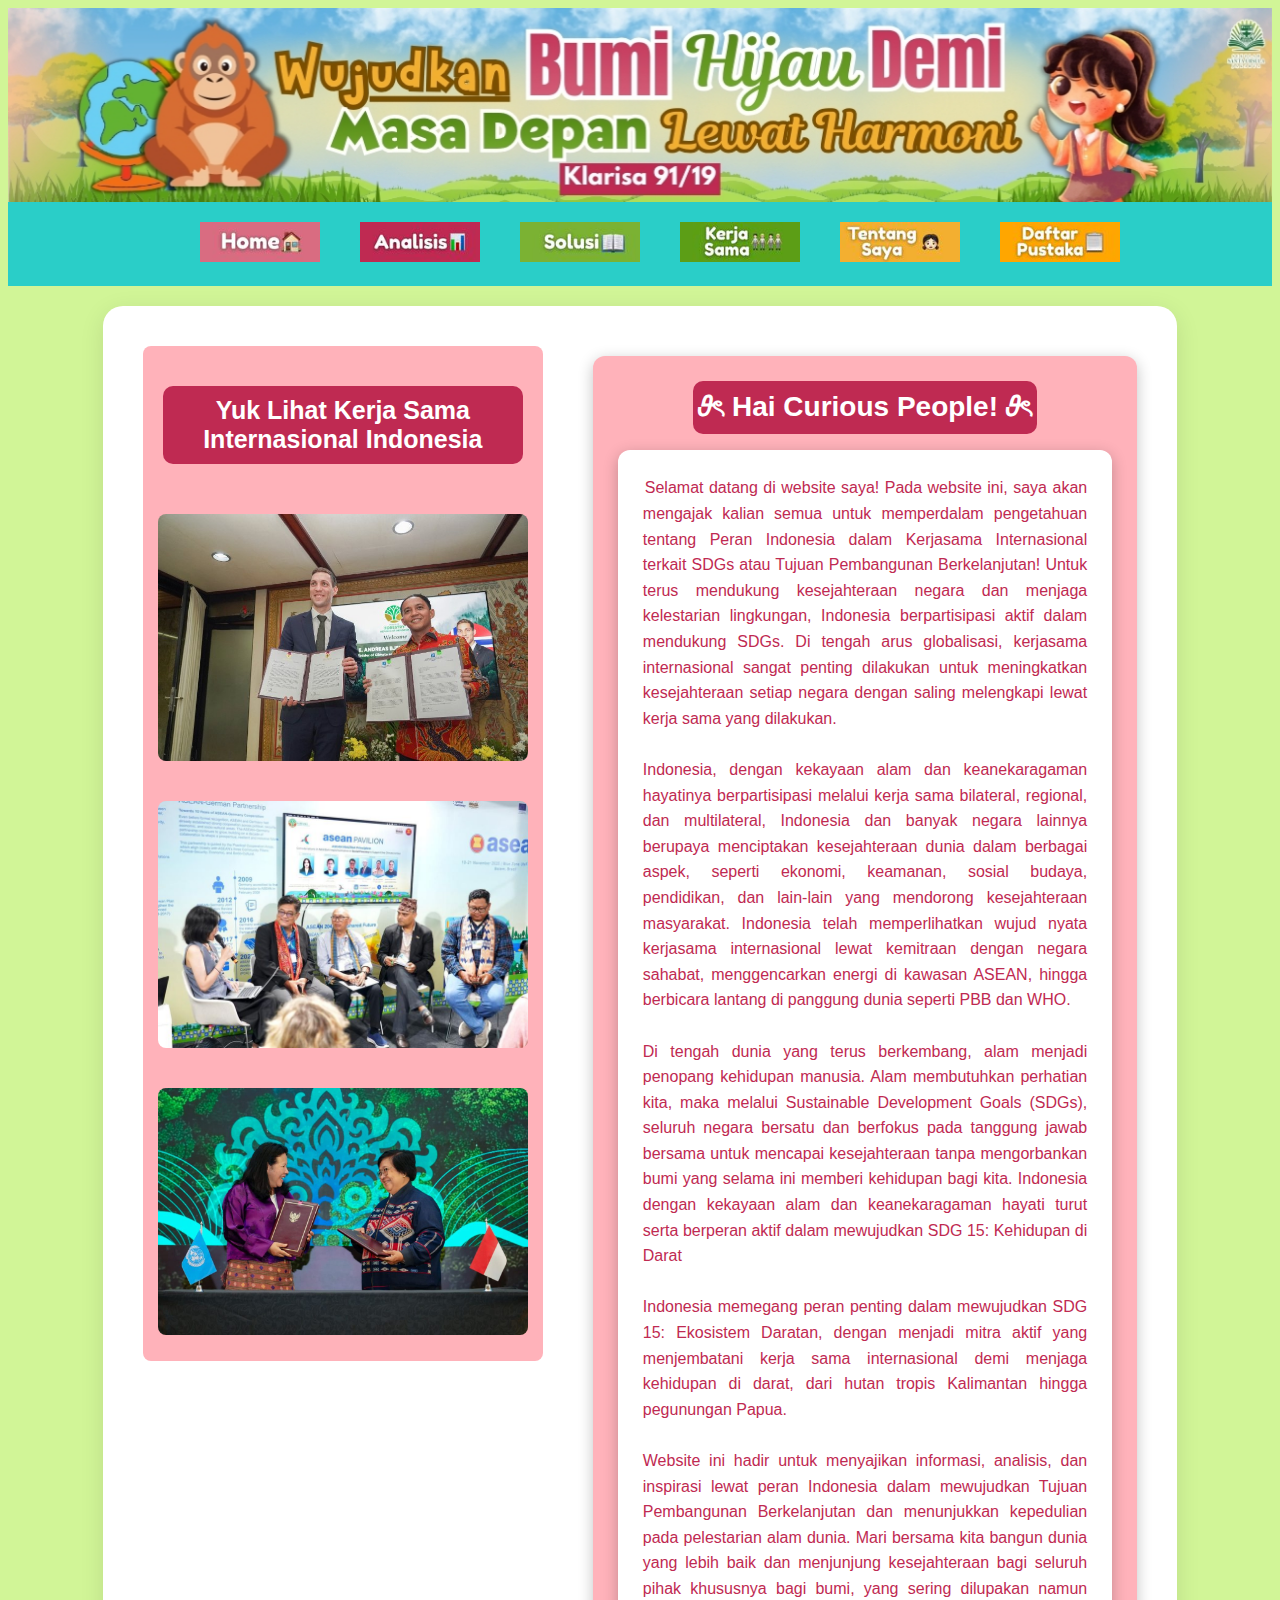
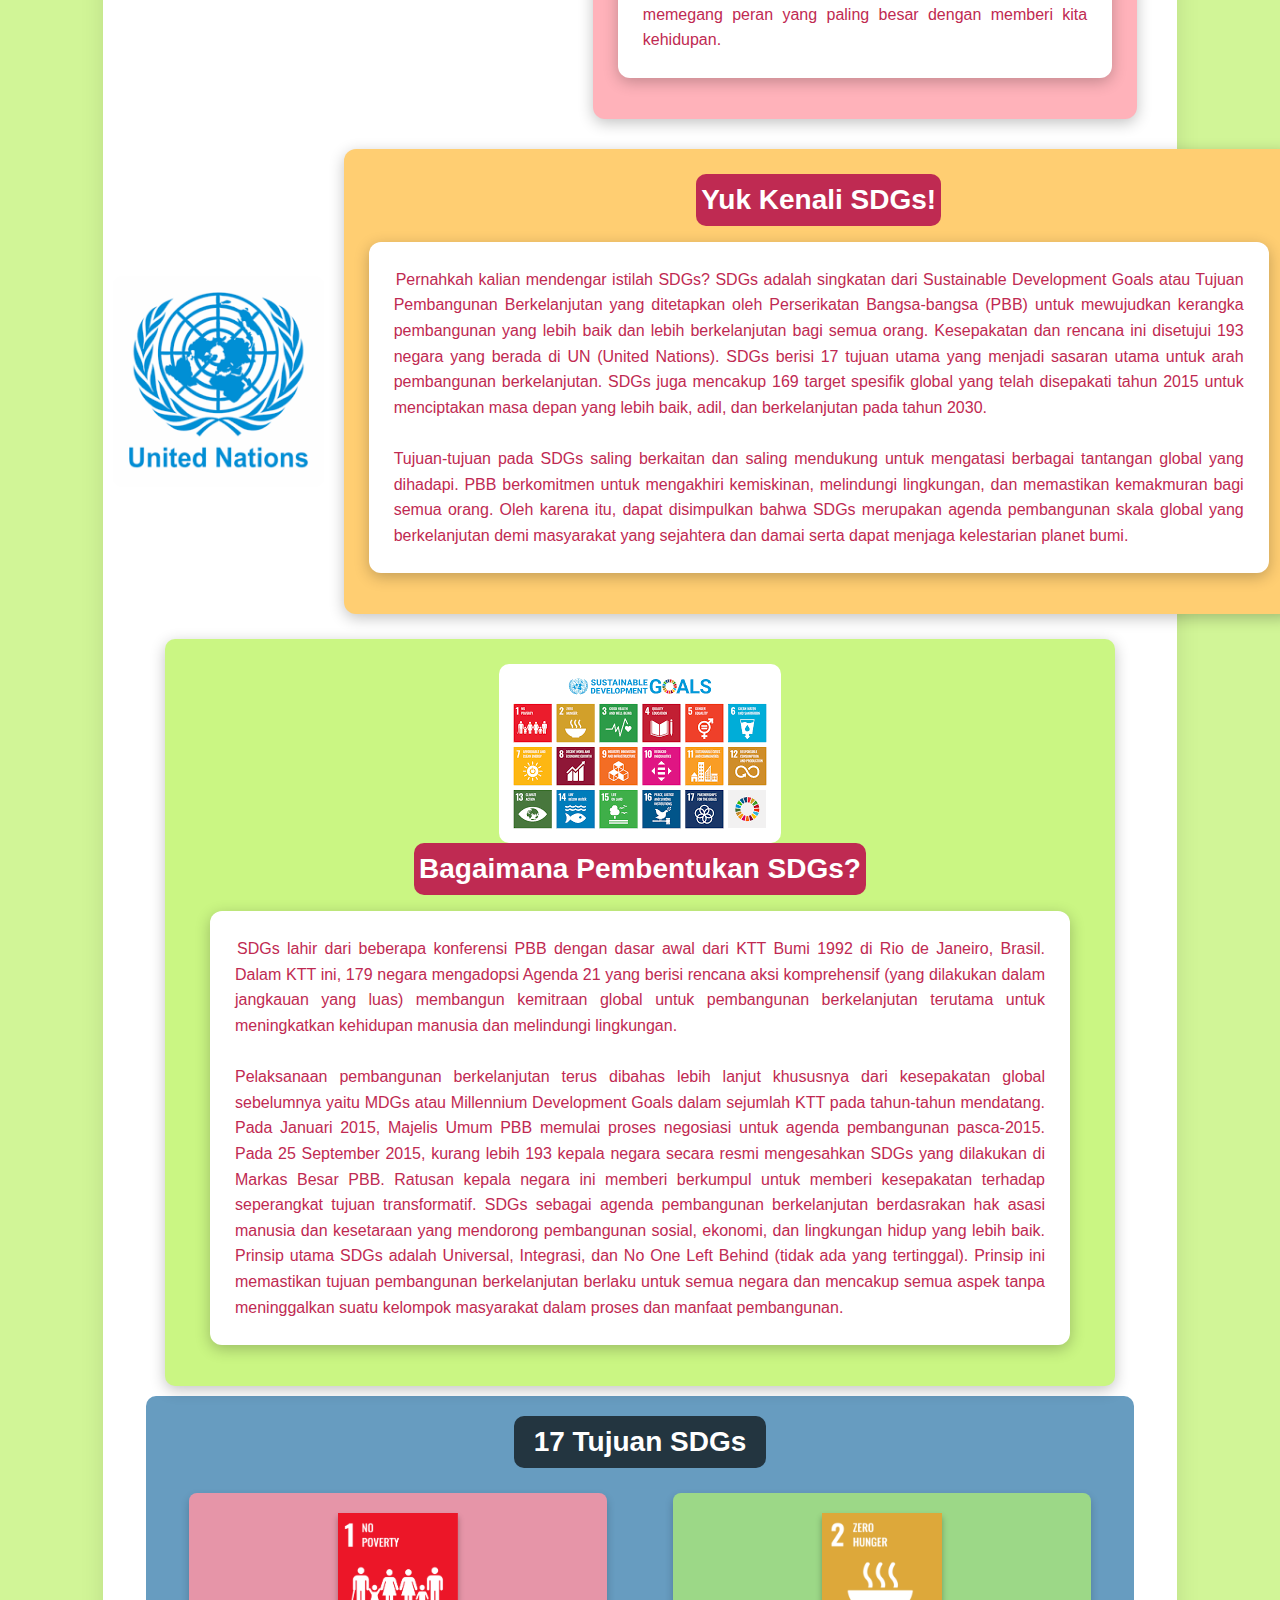
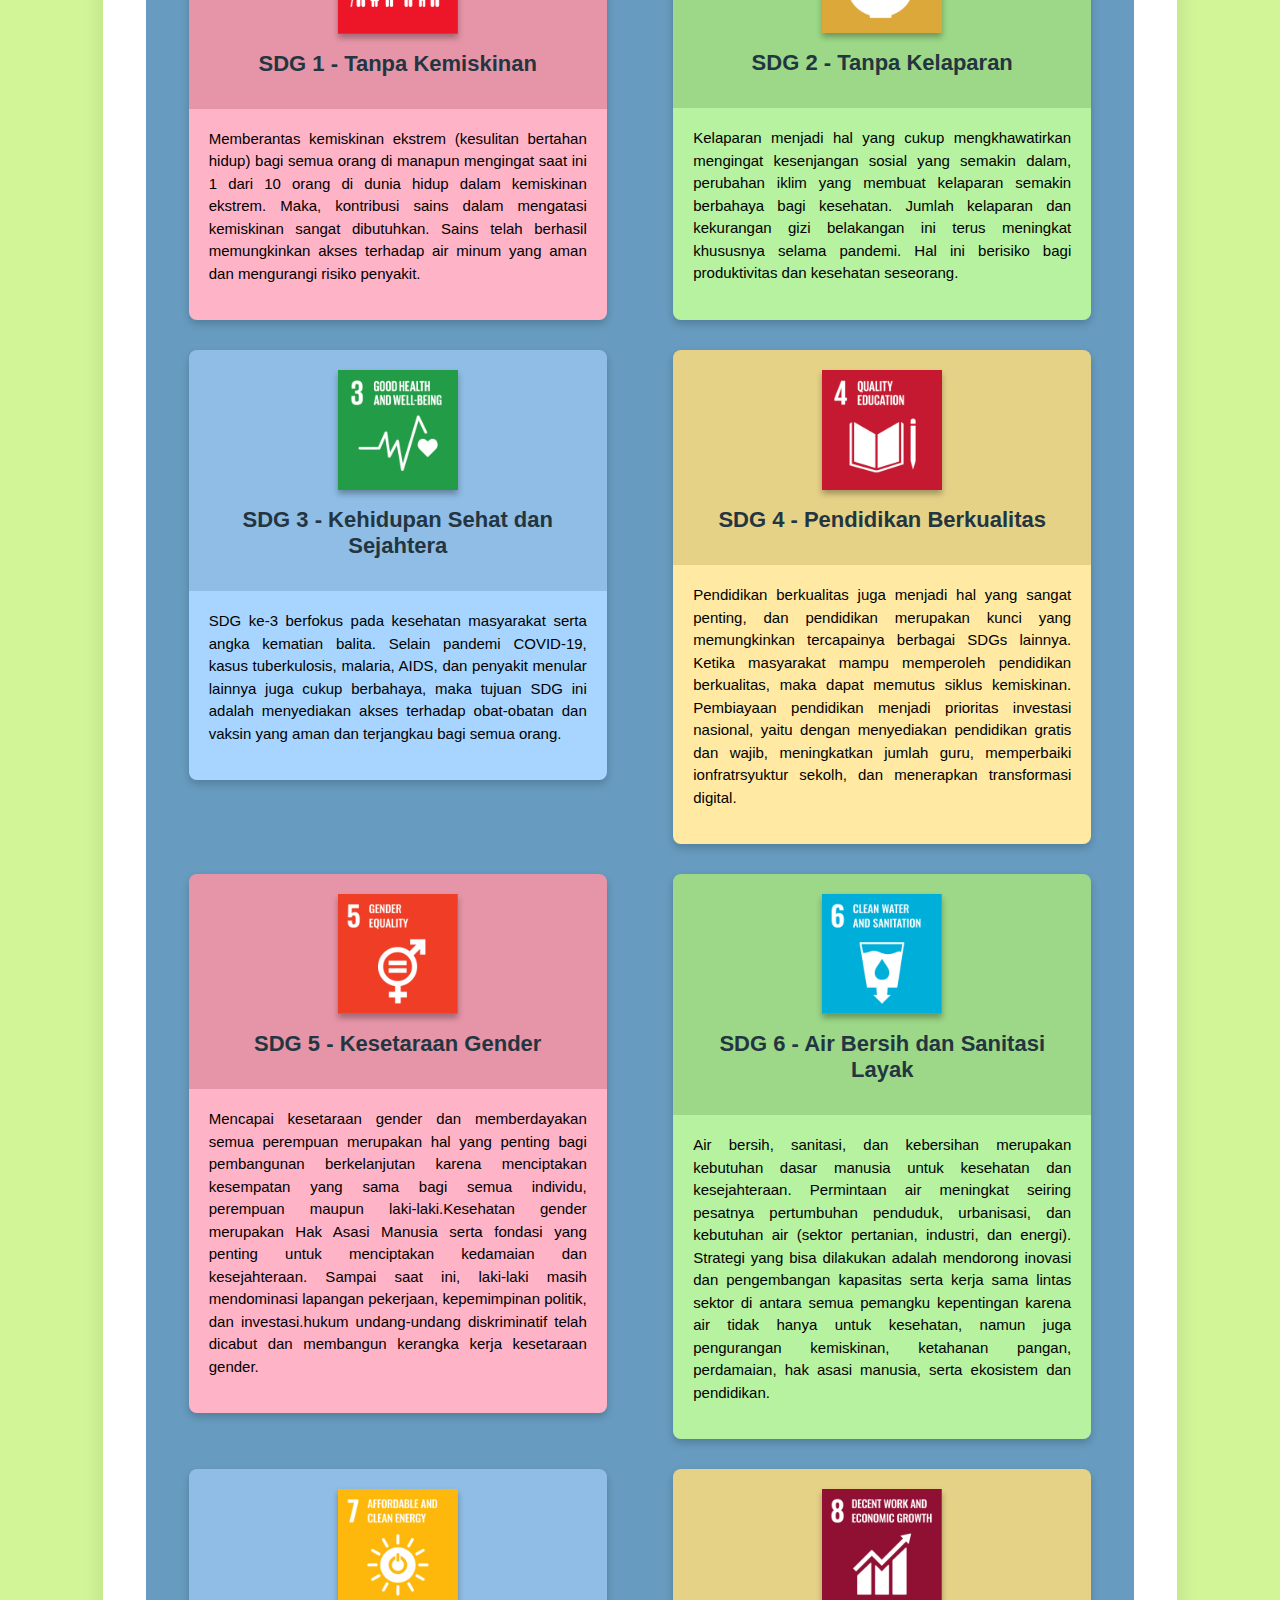
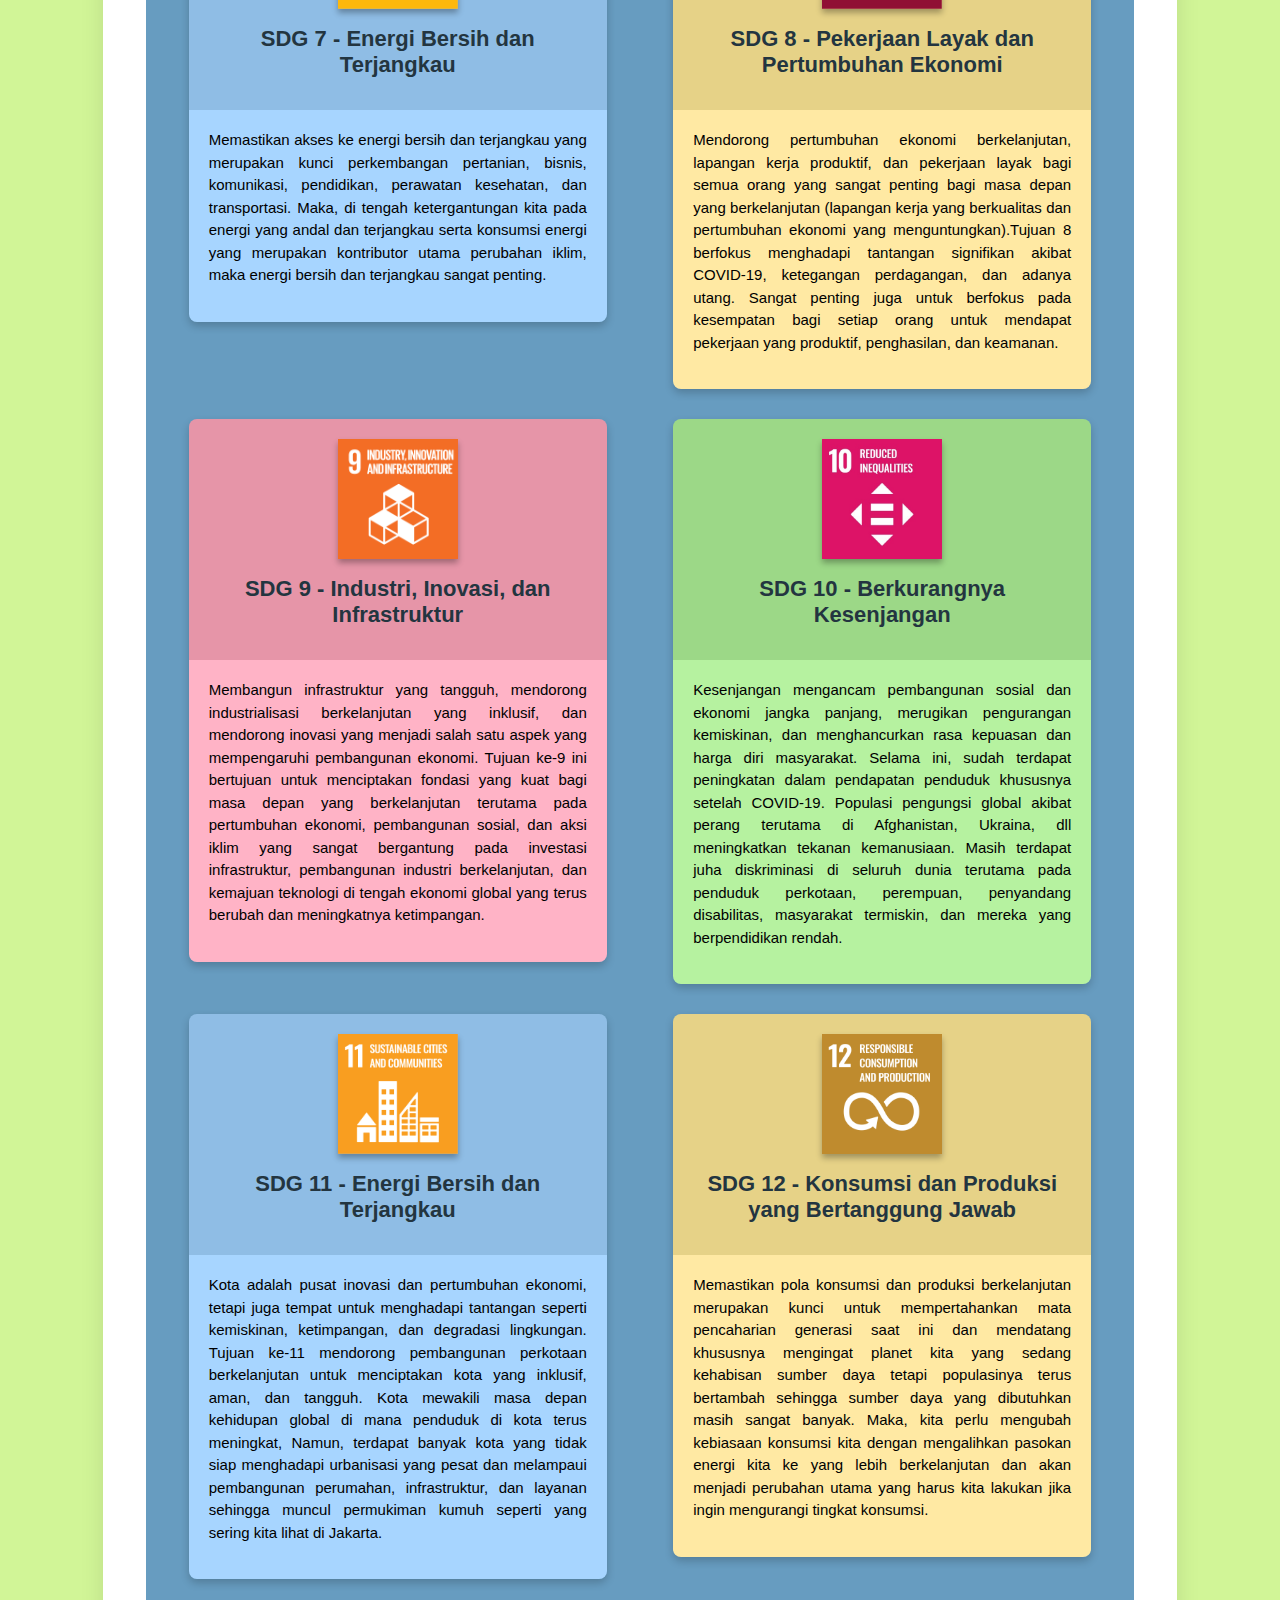
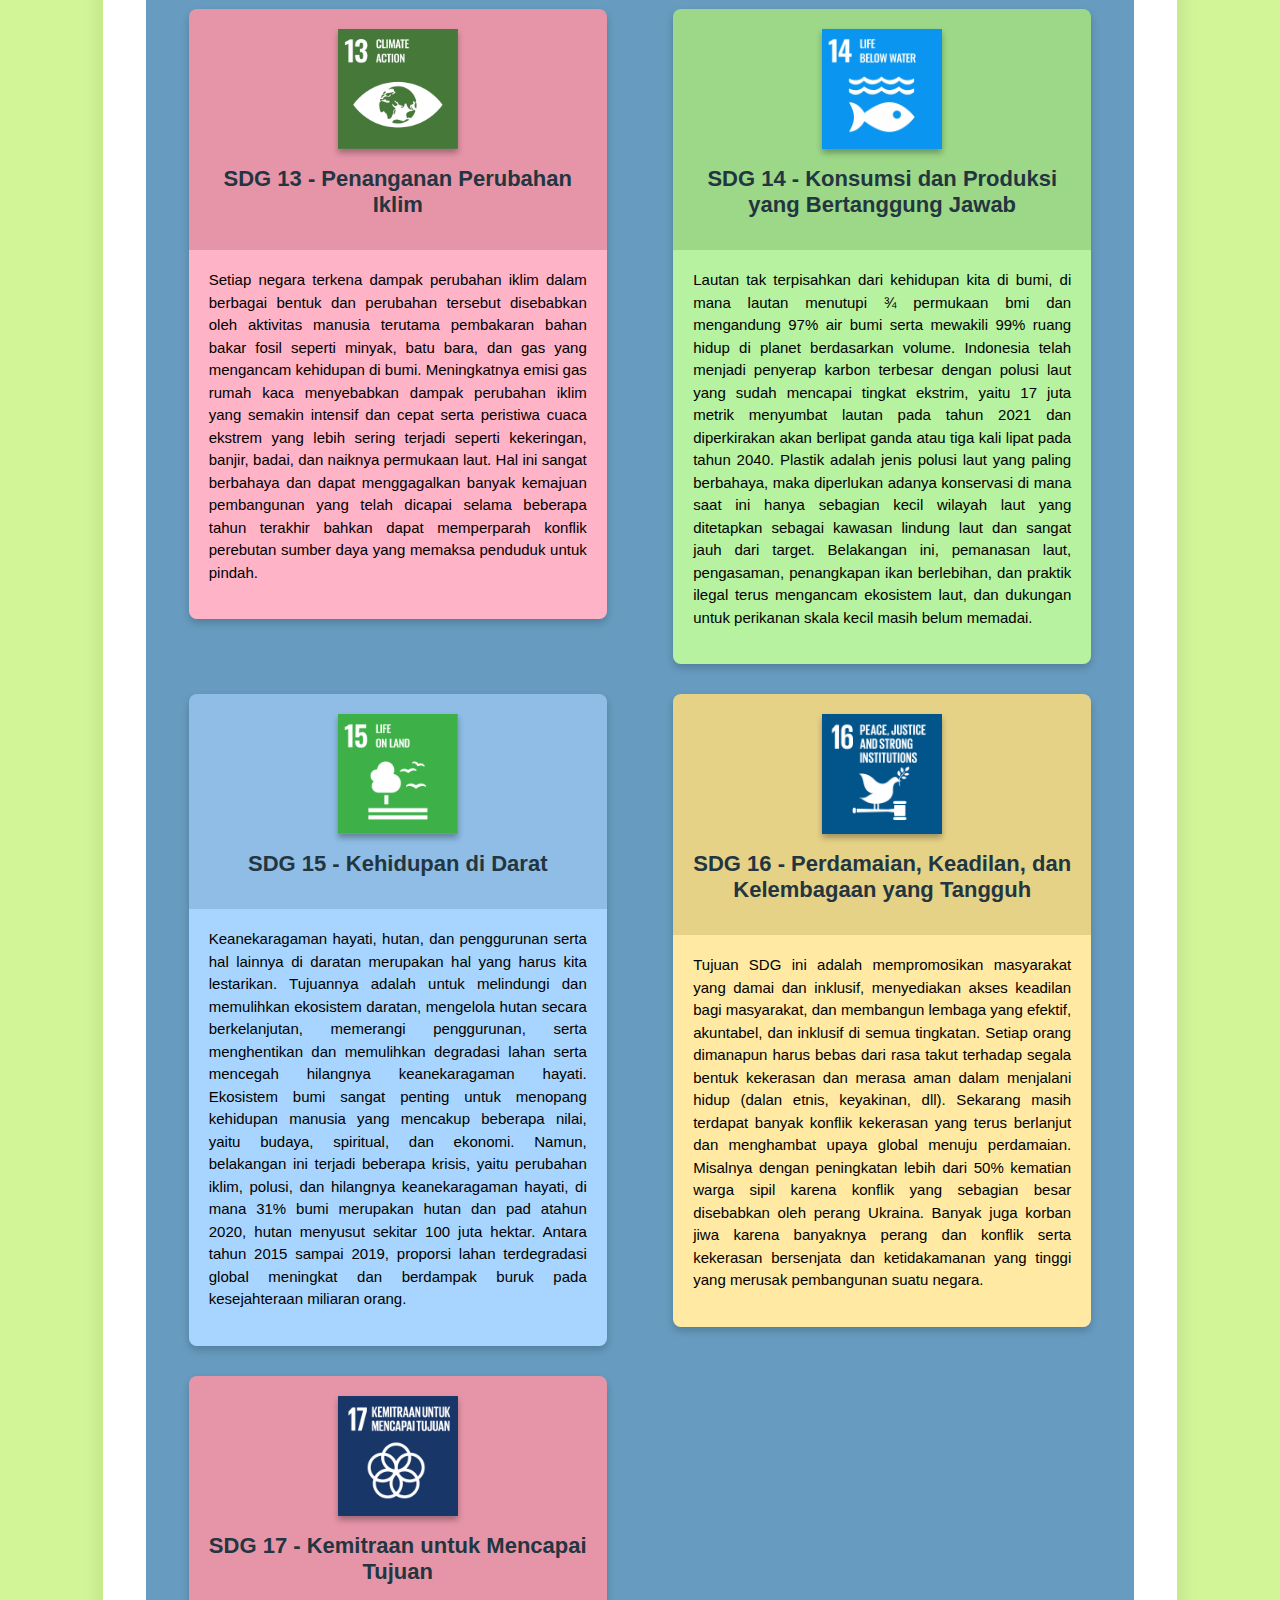
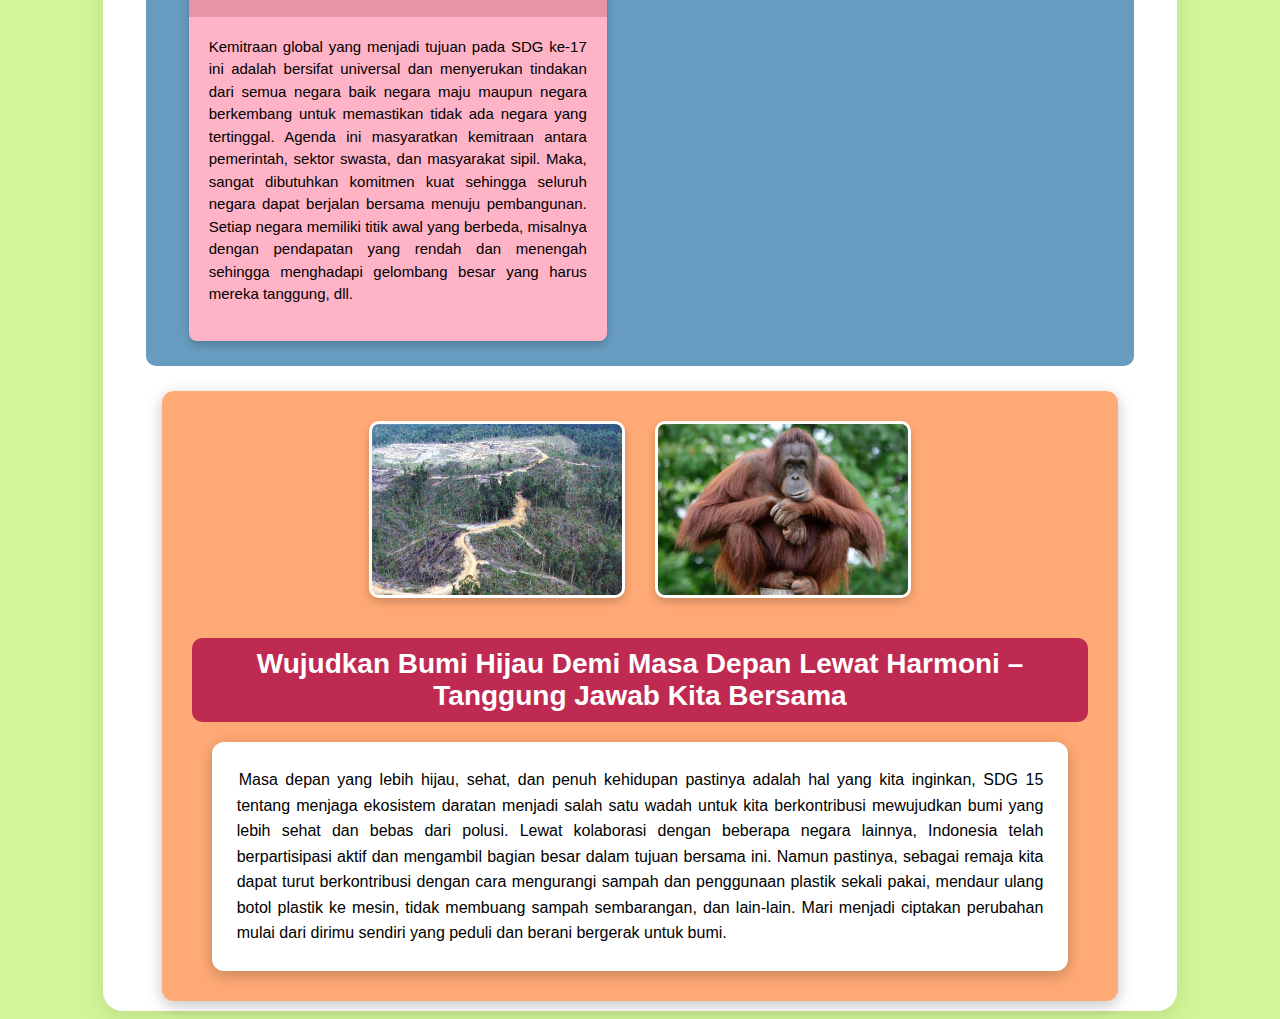
<file: index.html>
<!DOCTYPE html>
<html>
    <head>
        <title> IL KOLABORASI IPS-PPKN-TIK_KLARISA 91-19 </title>
         <link rel="stylesheet" href="style.css">
    </head>
    <div class="page1"></div>
    <header class="main-header">
    <img src="BANNER.jpg" alt="Website Header">
</header>
       <body data-page="index">
<nav class="navbar">
    <ul>
        <li><a href="index.html"><img src="HOME.jpg" alt="Beranda"></a></li>

        <li class="dropdown">
            <a><img src="ANALISIS.jpg" alt="Analisis"></a>
            <ul class="dropdown-menu">
                <li><a href="SDG15-analisis.html"><img src="SDG 15.jpg" alt="SDG 15"></a></li>
                <li><a href="data-analisis.html"><img src="DATA.jpg" alt="Data"></a></li>
                <li><a href="potensi-analisis.html"><img src="POTENSI.jpg" alt="Potensi"></a></li>
                <li><a href="tantangan-analisis.html"><img src="TANTANGAN.jpg" alt="Tantangan"></a></li>
            </ul>
        </li>

        <li><a href="solusi.html"><img src="SOLUSI.jpg" alt="Solusi"></a></li>

        <li class="dropdown">
           <a><img src="KERJASAMAA.jpg" alt="Kerja Sama"></a>
            <ul class="dropdown-menu">
                <li><a href="kerjasama.html"><img src="KERJASAMAA.jpg" alt="Kerja Sama"></a></li>
                <li><a href="bilateral-kerjasama.html"><img src="BILATERAL.png" alt="Bilateral"></a></li>
                <li><a href="regional-kerjasama.html"><img src="REGIONAL.png" alt="Regional"></a></li>
                <li><a href="multilateral-kerjasama.html"><img src="MULTILATERAL.png" alt="Multilateral"></a></li>
            </ul>
        </li>

        <li><a href="tentangsaya.html"><img src="TENTANG SAYA.jpg" alt="Tentang Saya"></a></li>
        <li><a href="daftarpustaka.html"><img src="DAFTAR PUSTAKA.jpg" alt="Daftar Pustaka"></a></li>
    </ul>
</nav>
  </div>
  <div class="content-wrapper">   
    <div class="image-text">
      <div class="image-column">
        <p class="yoo">Yuk Lihat Kerja Sama Internasional Indonesia</p>
        <img src="norwegia.jpg" alt="Kerja Sama Bilateral">
        <img src="indo-asean.jpg" alt="Kerja Sama Regional">
        <img src="indo-unep.jpg" alt="Kerja Sama Multilateral">
      </div>
      <div class="text-column">
        <h2 class="oleh">𝜗ৎ Hai Curious People! 𝜗ৎ</h2>
        <p>Selamat datang di website saya! Pada website ini, saya akan mengajak kalian semua untuk memperdalam pengetahuan tentang Peran Indonesia dalam Kerjasama Internasional terkait SDGs atau Tujuan Pembangunan Berkelanjutan! Untuk terus mendukung kesejahteraan negara dan menjaga kelestarian lingkungan, Indonesia berpartisipasi aktif dalam mendukung SDGs. Di tengah arus globalisasi, kerjasama internasional sangat penting dilakukan untuk meningkatkan kesejahteraan setiap negara dengan saling melengkapi lewat kerja sama yang dilakukan. <br> <br> 
          Indonesia, dengan kekayaan alam dan keanekaragaman hayatinya berpartisipasi melalui kerja sama bilateral, regional, dan multilateral, Indonesia dan banyak negara lainnya berupaya menciptakan kesejahteraan dunia dalam berbagai aspek, seperti ekonomi, keamanan, sosial budaya, pendidikan, dan lain-lain yang mendorong kesejahteraan masyarakat. Indonesia telah memperlihatkan wujud nyata kerjasama internasional lewat kemitraan dengan negara sahabat, menggencarkan energi di kawasan ASEAN, hingga berbicara lantang di panggung dunia seperti PBB dan WHO.<br> <br>
          Di tengah dunia yang terus berkembang, alam menjadi penopang kehidupan manusia. Alam membutuhkan perhatian kita, maka melalui Sustainable Development Goals (SDGs), seluruh negara bersatu dan berfokus pada tanggung jawab bersama untuk mencapai kesejahteraan tanpa mengorbankan bumi yang selama ini memberi kehidupan bagi kita. Indonesia dengan kekayaan alam dan keanekaragaman hayati turut serta berperan aktif dalam mewujudkan SDG 15: Kehidupan di Darat <br> <br>
          Indonesia memegang peran penting dalam mewujudkan  SDG 15: Ekosistem Daratan, dengan menjadi mitra aktif yang menjembatani kerja sama internasional demi menjaga kehidupan di darat, dari hutan tropis Kalimantan hingga pegunungan Papua. <br> <br>
          Website ini hadir untuk menyajikan informasi, analisis, dan inspirasi lewat peran Indonesia dalam mewujudkan Tujuan Pembangunan Berkelanjutan dan menunjukkan kepedulian pada pelestarian alam dunia. Mari bersama kita bangun dunia yang lebih baik dan menjunjung kesejahteraan bagi seluruh pihak khususnya bagi bumi, yang sering dilupakan namun memegang peran yang paling besar dengan memberi kita kehidupan. 
</p>
    </div>
</div>

    <div class="item">
      <img src="PBB.png" alt="PBB">
      <div class="text-box">
      <h2 class="kenali-sdgs">Yuk Kenali SDGs!</h2>
      <p>
      Pernahkah kalian mendengar istilah SDGs? SDGs adalah singkatan dari Sustainable Development Goals atau Tujuan Pembangunan Berkelanjutan yang ditetapkan oleh Perserikatan Bangsa-bangsa (PBB) untuk mewujudkan kerangka pembangunan yang lebih baik dan lebih berkelanjutan bagi semua orang. Kesepakatan dan rencana ini disetujui 193 negara yang berada di UN (United Nations). SDGs berisi 17 tujuan utama yang menjadi sasaran utama untuk arah pembangunan berkelanjutan. SDGs juga mencakup 169 target spesifik global yang telah disepakati tahun 2015 untuk menciptakan masa depan yang lebih baik, adil, dan berkelanjutan pada tahun 2030. <br> <br> Tujuan-tujuan pada SDGs saling berkaitan dan saling mendukung untuk mengatasi berbagai tantangan global yang dihadapi. PBB berkomitmen untuk mengakhiri kemiskinan, melindungi lingkungan, dan memastikan kemakmuran bagi semua orang. Oleh karena itu, dapat disimpulkan bahwa SDGs merupakan agenda pembangunan skala global yang berkelanjutan demi masyarakat yang sejahtera dan damai serta dapat menjaga kelestarian planet bumi.
</p>
    </div>
    </div>

    <div class="item2">
      <div class="text-box2">
      <img src="17sdgs.png" alt="SDGs">
      <h2 class="kenali-sdgs2">Bagaimana Pembentukan SDGs?</h2>
      <p>
        SDGs lahir dari beberapa konferensi PBB dengan dasar awal dari KTT Bumi 1992 di Rio de Janeiro, Brasil. Dalam KTT ini, 179 negara mengadopsi Agenda 21 yang berisi rencana aksi komprehensif (yang dilakukan dalam jangkauan yang luas) membangun kemitraan global untuk pembangunan berkelanjutan terutama untuk meningkatkan kehidupan manusia dan melindungi lingkungan. 
<br> <br>
Pelaksanaan pembangunan berkelanjutan terus dibahas lebih lanjut khususnya dari kesepakatan global sebelumnya yaitu MDGs atau Millennium Development Goals dalam sejumlah KTT pada tahun-tahun mendatang. Pada Januari 2015, Majelis Umum PBB memulai proses negosiasi untuk agenda pembangunan pasca-2015. Pada 25 September 2015, kurang lebih 193 kepala negara secara resmi mengesahkan SDGs yang dilakukan di Markas Besar PBB. Ratusan kepala negara ini memberi berkumpul untuk memberi kesepakatan terhadap seperangkat tujuan transformatif. SDGs sebagai agenda pembangunan berkelanjutan berdasrakan hak asasi manusia dan kesetaraan yang mendorong pembangunan sosial, ekonomi, dan lingkungan hidup yang lebih baik. Prinsip utama SDGs adalah Universal, Integrasi, dan No One Left Behind (tidak ada yang tertinggal). Prinsip ini memastikan tujuan pembangunan berkelanjutan berlaku untuk semua negara dan mencakup semua aspek tanpa meninggalkan suatu kelompok masyarakat dalam proses dan manfaat pembangunan. 
      </p>
    </div>
    </div>

     <div class="kotakfoto">
 <h2 class="kenali-sdgs3">17 Tujuan SDGs</h2>
    <div class="banyakfoto">
      <div class="item3">
        <div class="item3-header">
        <img src="sdg1.png" alt="SDG 1">
        <h3>SDG 1 - Tanpa Kemiskinan</h3>
        </div>
            <div class="item3-content">
<p>
  Memberantas kemiskinan ekstrem (kesulitan bertahan hidup)  bagi semua orang di manapun mengingat saat ini 1 dari 10 orang di dunia hidup dalam kemiskinan ekstrem. Maka, kontribusi sains dalam mengatasi kemiskinan sangat dibutuhkan. Sains telah berhasil memungkinkan akses terhadap air minum yang aman dan mengurangi risiko penyakit.
</p>
</div>
</div>

      <div class="item3">
        <div class="item3-header">
        <img src="sdg2.png" alt="SDG 2">
        <h3>SDG 2 - Tanpa Kelaparan</h3>
        </div>
            <div class="item3-content">
<p>
Kelaparan menjadi hal yang cukup mengkhawatirkan mengingat kesenjangan sosial yang semakin dalam, perubahan iklim yang membuat kelaparan semakin berbahaya bagi kesehatan. Jumlah kelaparan dan kekurangan gizi belakangan ini terus meningkat khususnya selama pandemi. Hal ini berisiko bagi produktivitas dan kesehatan seseorang.
</p>
</div>
</div>

<div class="item3">
  <div class="item3-header">
        <img src="sdg3.png" alt="SDG 3">
        <h3>SDG 3 - Kehidupan Sehat dan Sejahtera</h3>
        </div>
            <div class="item3-content">
<p>
SDG ke-3 berfokus pada kesehatan masyarakat serta angka kematian balita. Selain pandemi COVID-19, kasus tuberkulosis, malaria, AIDS, dan penyakit menular lainnya juga cukup berbahaya, maka tujuan SDG ini adalah menyediakan akses terhadap obat-obatan dan vaksin yang aman dan terjangkau bagi semua orang.
</p>
</div>
</div>

<div class="item3">
  <div class="item3-header">
        <img src="sdg4.png" alt="SDG 4">
        <h3>SDG 4 - Pendidikan Berkualitas</h3>
        </div>
            <div class="item3-content">
<p>
Pendidikan berkualitas juga menjadi hal yang sangat penting, dan pendidikan merupakan kunci yang memungkinkan tercapainya berbagai SDGs lainnya. Ketika masyarakat mampu memperoleh pendidikan berkualitas, maka dapat memutus siklus kemiskinan. Pembiayaan pendidikan menjadi prioritas investasi nasional, yaitu dengan menyediakan pendidikan gratis dan wajib, meningkatkan jumlah guru, memperbaiki ionfratrsyuktur sekolh, dan menerapkan transformasi digital. 
</p>
</div>
</div>

<div class="item3">
  <div class="item3-header">
        <img src="sdg5.png" alt="SDG 5">
        <h3>SDG 5 - Kesetaraan Gender</h3>
        </div>
            <div class="item3-content">
<p>
  Mencapai kesetaraan gender dan memberdayakan semua perempuan merupakan hal yang penting bagi pembangunan berkelanjutan karena menciptakan kesempatan yang sama bagi semua individu, perempuan maupun laki-laki.Kesehatan gender merupakan Hak Asasi Manusia serta fondasi yang penting untuk menciptakan kedamaian dan kesejahteraan. Sampai saat ini, laki-laki masih mendominasi lapangan pekerjaan, kepemimpinan politik, dan investasi.hukum undang-undang diskriminatif telah dicabut dan membangun kerangka kerja kesetaraan gender.
</p>
</div>
</div>

<div class="item3">
  <div class="item3-header">
        <img src="sdg6.png" alt="SDG 6">
        <h3>SDG 6 - Air Bersih dan Sanitasi Layak</h3>
        </div>
            <div class="item3-content">
<p>
  Air bersih, sanitasi, dan kebersihan merupakan kebutuhan dasar manusia untuk kesehatan dan kesejahteraan. Permintaan air meningkat seiring pesatnya pertumbuhan penduduk, urbanisasi, dan kebutuhan air (sektor pertanian, industri, dan energi). Strategi yang bisa dilakukan adalah mendorong inovasi dan pengembangan kapasitas serta kerja sama lintas sektor di antara semua pemangku kepentingan karena air tidak hanya untuk kesehatan, namun juga pengurangan kemiskinan, ketahanan pangan, perdamaian, hak asasi manusia, serta ekosistem dan pendidikan. 
</p>
</div>
</div>

<div class="item3">
  <div class="item3-header">
        <img src="sdg7.png" alt="SDG 7">
        <h3>SDG 7 - Energi Bersih dan Terjangkau</h3>
        </div>
            <div class="item3-content">
<p>
Memastikan akses ke energi bersih dan terjangkau yang merupakan kunci perkembangan pertanian, bisnis, komunikasi, pendidikan, perawatan kesehatan, dan transportasi. Maka, di tengah ketergantungan kita pada energi yang andal dan terjangkau serta konsumsi energi yang merupakan kontributor utama perubahan iklim, maka energi bersih dan terjangkau sangat penting. 
</p>
</div>
</div>

<div class="item3">
  <div class="item3-header">
        <img src="sdg8.png" alt="SDG 8">
        <h3>SDG 8 - Pekerjaan Layak dan Pertumbuhan Ekonomi</h3>
        </div>
            <div class="item3-content">
<p>
Mendorong pertumbuhan ekonomi berkelanjutan, lapangan kerja produktif, dan pekerjaan layak bagi semua orang yang sangat penting bagi masa depan yang berkelanjutan (lapangan kerja yang berkualitas dan pertumbuhan ekonomi yang menguntungkan).Tujuan 8 berfokus menghadapi tantangan signifikan akibat COVID-19, ketegangan perdagangan, dan adanya utang. Sangat penting juga untuk berfokus pada kesempatan bagi setiap orang untuk mendapat pekerjaan yang produktif, penghasilan, dan keamanan.
</p>
</div>
</div>

<div class="item3">
  <div class="item3-header">
        <img src="sdg9.png" alt="SDG 9">
        <h3>SDG 9 - Industri, Inovasi, dan Infrastruktur</h3>
        </div>
    <div class="item3-content">
<p>
Membangun infrastruktur yang tangguh, mendorong industrialisasi berkelanjutan yang inklusif, dan mendorong inovasi yang menjadi salah satu aspek yang mempengaruhi pembangunan ekonomi. Tujuan ke-9 ini bertujuan untuk menciptakan fondasi yang kuat bagi masa depan yang berkelanjutan terutama pada pertumbuhan ekonomi, pembangunan sosial, dan aksi iklim yang sangat bergantung pada investasi infrastruktur, pembangunan industri berkelanjutan, dan kemajuan teknologi di tengah ekonomi global yang terus berubah dan meningkatnya ketimpangan. 
</p>
</div>
</div>

<div class="item3">
  <div class="item3-header">
        <img src="sdg 10.jpg" alt="SDG 10">
        <h3>SDG 10 - Berkurangnya Kesenjangan</h3>
        </div>
            <div class="item3-content">
<p>
Kesenjangan mengancam pembangunan sosial dan ekonomi jangka panjang, merugikan pengurangan kemiskinan, dan menghancurkan rasa kepuasan dan harga diri masyarakat. Selama ini, sudah terdapat peningkatan dalam pendapatan penduduk khususnya setelah COVID-19. Populasi pengungsi global akibat perang terutama di Afghanistan, Ukraina, dll meningkatkan tekanan kemanusiaan. Masih terdapat juha diskriminasi di seluruh dunia terutama pada penduduk perkotaan, perempuan, penyandang disabilitas, masyarakat termiskin, dan mereka yang berpendidikan rendah.</p>
</div>
</div>

<div class="item3">
  <div class="item3-header">
        <img src="sdg 11.png" alt="SDG 11">
        <h3>SDG 11 - Energi Bersih dan Terjangkau</h3>
        </div>
    <div class="item3-content">
<p>
Kota adalah pusat inovasi dan pertumbuhan ekonomi, tetapi juga tempat untuk menghadapi tantangan seperti kemiskinan, ketimpangan, dan degradasi lingkungan. Tujuan ke-11 mendorong pembangunan perkotaan berkelanjutan untuk menciptakan kota yang inklusif, aman, dan tangguh. Kota mewakili masa depan kehidupan global  di mana penduduk di kota terus meningkat, Namun, terdapat banyak kota yang tidak siap menghadapi urbanisasi yang pesat dan melampaui pembangunan perumahan, infrastruktur, dan layanan sehingga muncul permukiman kumuh seperti yang sering kita lihat di Jakarta. 
</p>
</div>
</div>

<div class="item3">
  <div class="item3-header">
        <img src="sdg 12.png" alt="SDG 12">
        <h3>SDG 12 - Konsumsi dan Produksi yang Bertanggung Jawab</h3>
        </div>
            <div class="item3-content">
<p>
Memastikan pola konsumsi dan produksi berkelanjutan merupakan kunci untuk mempertahankan mata pencaharian generasi saat ini dan mendatang khususnya mengingat planet kita yang sedang kehabisan sumber daya tetapi populasinya terus bertambah sehingga sumber daya yang dibutuhkan masih sangat banyak. Maka, kita perlu mengubah kebiasaan konsumsi kita dengan mengalihkan pasokan energi kita ke yang lebih berkelanjutan  dan akan menjadi perubahan utama yang harus kita lakukan jika ingin mengurangi tingkat konsumsi. 
</p>
</div>
</div>

<div class="item3">
  <div class="item3-header">
        <img src="sdg 13.png" alt="SDG 13">
        <h3>SDG 13 - Penanganan Perubahan Iklim</h3>
        </div>
            <div class="item3-content">
<p>
Setiap negara terkena dampak perubahan iklim dalam berbagai bentuk dan perubahan tersebut disebabkan oleh aktivitas manusia terutama pembakaran bahan bakar fosil seperti minyak, batu bara, dan gas yang mengancam kehidupan di bumi. Meningkatnya emisi gas rumah kaca menyebabkan dampak perubahan iklim yang semakin intensif dan cepat serta peristiwa cuaca ekstrem yang lebih sering terjadi seperti kekeringan, banjir, badai, dan naiknya permukaan laut. Hal ini sangat berbahaya dan dapat menggagalkan banyak kemajuan pembangunan yang telah dicapai selama beberapa tahun terakhir bahkan dapat memperparah konflik perebutan sumber daya yang memaksa penduduk untuk pindah.
</p>
</div>
</div>

<div class="item3">
  <div class="item3-header">
        <img src="sdg14.jpg" alt="SDG 14">
        <h3>SDG 14 - Konsumsi dan Produksi yang Bertanggung Jawab</h3>
        </div>
         <div class="item3-content">
<p>
Lautan tak terpisahkan dari kehidupan kita di bumi, di mana lautan menutupi ¾ permukaan bmi dan mengandung 97% air bumi serta mewakili 99% ruang hidup di planet berdasarkan volume. Indonesia telah menjadi penyerap karbon terbesar dengan polusi laut yang sudah mencapai tingkat ekstrim, yaitu 17 juta metrik menyumbat lautan pada tahun 2021 dan diperkirakan akan berlipat ganda atau tiga kali lipat pada tahun 2040. Plastik adalah jenis polusi laut yang paling berbahaya, maka diperlukan adanya konservasi di mana saat ini hanya sebagian kecil wilayah laut yang ditetapkan sebagai kawasan lindung laut dan sangat jauh dari target. Belakangan ini, pemanasan laut, pengasaman, penangkapan ikan berlebihan, dan praktik ilegal terus mengancam ekosistem laut, dan dukungan untuk perikanan skala kecil masih belum memadai. 
</p>
</div>
</div>

<div class="item3">
  <div class="item3-header">
        <img src="sdg 15.png" alt="SDG 15">
        <h3>SDG 15 - Kehidupan di Darat</h3>
        </div>
         <div class="item3-content">
<p>
Keanekaragaman hayati, hutan, dan penggurunan serta hal lainnya di daratan merupakan hal yang harus kita lestarikan. Tujuannya adalah untuk melindungi dan memulihkan ekosistem daratan, mengelola hutan secara berkelanjutan, memerangi penggurunan, serta menghentikan dan memulihkan degradasi lahan serta mencegah hilangnya keanekaragaman hayati. Ekosistem bumi sangat penting untuk menopang kehidupan manusia yang mencakup beberapa nilai, yaitu budaya, spiritual, dan ekonomi. Namun, belakangan ini terjadi beberapa krisis, yaitu perubahan iklim, polusi, dan hilangnya keanekaragaman hayati, di mana 31% bumi merupakan hutan dan pad atahun 2020, hutan menyusut sekitar 100 juta hektar. Antara tahun 2015 sampai 2019, proporsi lahan terdegradasi global meningkat dan berdampak buruk pada kesejahteraan miliaran orang.</p>
</div>
</div>

<div class="item3">
  <div class="item3-header">
        <img src="sdg16.png" alt="SDG 16">
        <h3>SDG 16 - Perdamaian, Keadilan, dan Kelembagaan yang Tangguh
</h3>
</div>
 <div class="item3-content">
<p>
Tujuan SDG ini adalah mempromosikan masyarakat yang damai dan inklusif, menyediakan akses keadilan bagi masyarakat, dan membangun lembaga yang efektif, akuntabel, dan inklusif di semua tingkatan. Setiap orang dimanapun harus bebas dari rasa takut terhadap segala bentuk kekerasan dan merasa aman dalam menjalani hidup (dalan etnis, keyakinan, dll). Sekarang masih terdapat banyak konflik kekerasan yang terus berlanjut dan menghambat upaya global menuju perdamaian. Misalnya dengan peningkatan lebih dari 50% kematian warga sipil karena konflik yang sebagian besar disebabkan oleh perang Ukraina. Banyak juga korban jiwa karena banyaknya perang dan konflik serta kekerasan bersenjata dan ketidakamanan yang tinggi yang merusak pembangunan suatu negara.
</p>
</div>
</div>

<div class="item3">
  <div class="item3-header">
        <img src="sdg17.png" alt="SDG 17">
        <h3>SDG 17 - Kemitraan untuk Mencapai Tujuan</h3>
        </div>
         <div class="item3-content">
<p>
  Kemitraan global yang menjadi tujuan pada SDG ke-17 ini adalah bersifat universal dan menyerukan tindakan dari semua negara baik negara maju maupun negara berkembang untuk memastikan tidak ada negara yang tertinggal. Agenda ini masyaratkan kemitraan antara pemerintah, sektor swasta, dan masyarakat sipil. Maka, sangat dibutuhkan komitmen kuat sehingga seluruh negara dapat berjalan bersama menuju pembangunan. Setiap negara memiliki titik awal yang berbeda, misalnya dengan pendapatan yang rendah dan menengah sehingga menghadapi gelombang besar yang harus mereka tanggung, dll.
</p>
 </div>
</div>
</div>
    </div>


<div class="item4">
  <div class="text-box4">
    <div class="image-container">
      <img src="hutan1.jpg" alt="Hutan">
      <img src="orangutan1.jpeg" alt="Orang utan">
    </div>
    
 <h2 class="kontribusi">Wujudkan Bumi Hijau Demi Masa Depan Lewat Harmoni – Tanggung Jawab Kita Bersama</h2>
    <p>
      Masa depan yang lebih hijau, sehat, dan penuh kehidupan pastinya adalah hal yang kita inginkan, 
      SDG 15 tentang menjaga ekosistem daratan menjadi salah satu wadah untuk kita berkontribusi 
      mewujudkan bumi yang lebih sehat dan bebas dari polusi. Lewat kolaborasi dengan beberapa negara 
      lainnya, Indonesia telah berpartisipasi aktif dan mengambil bagian besar dalam tujuan bersama ini. 
      Namun pastinya, sebagai remaja kita dapat turut berkontribusi dengan cara mengurangi sampah dan 
      penggunaan plastik sekali pakai, mendaur ulang botol plastik ke mesin, tidak membuang sampah 
      sembarangan, dan lain-lain. Mari menjadi ciptakan perubahan mulai dari dirimu sendiri yang peduli 
      dan berani bergerak untuk bumi.   
    </p>
  </div>
</div>
  </div>

</div>
    </div> </div> </div> </div>
    </div>
    </div>
      </div>

       </body>
</html>
</file>
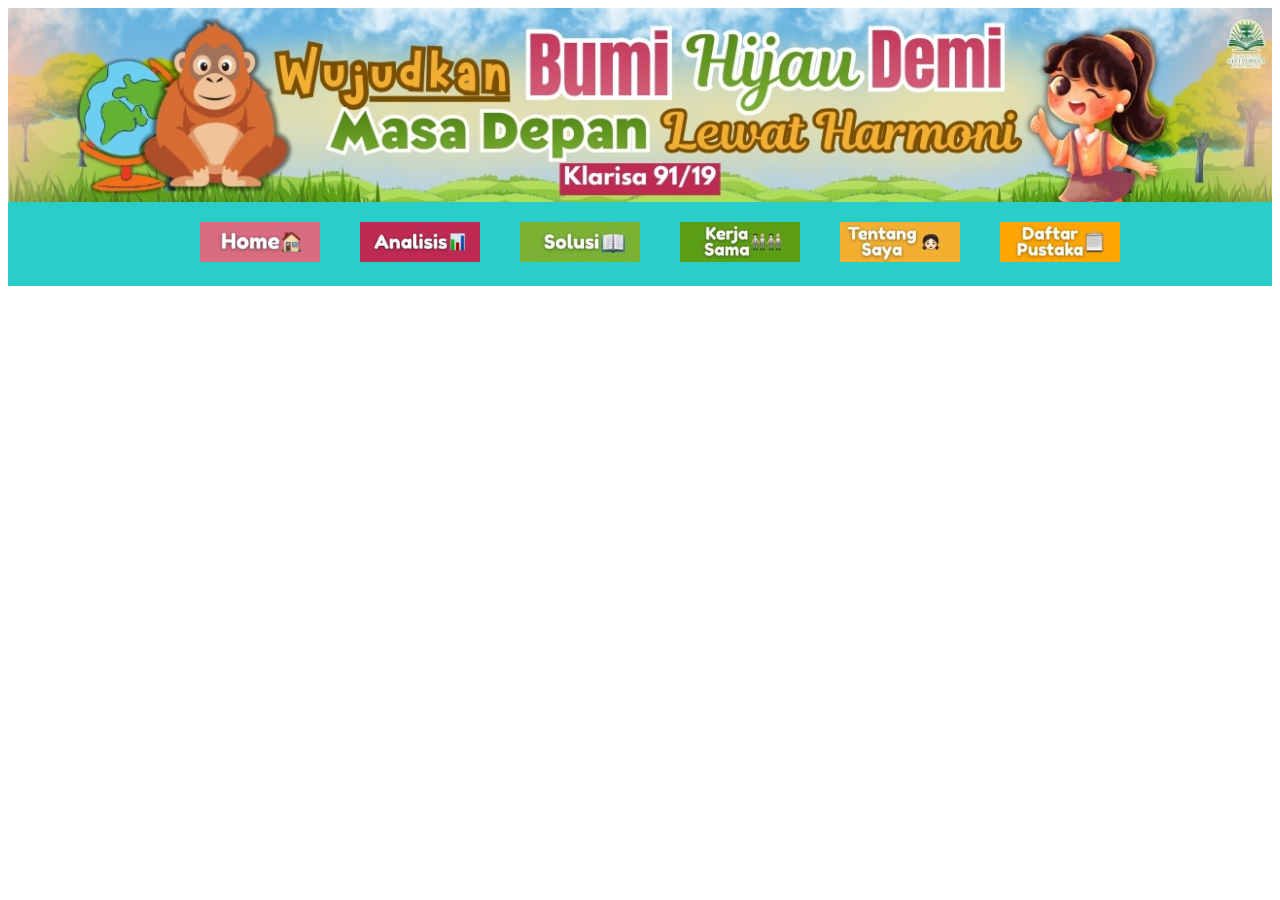
<file: analisis.html>
<!DOCTYPE html>
<html>
    <head>
        <title> IL KOLABORASI IPS-PPKN-TIK_KLARISA 91-19 </title>
         <link rel="stylesheet" href="style.css">
    </head>
    <header class="main-header">
    <img src="BANNER.jpg" alt="Website Header">
</header>
       <body>
<nav class="navbar">
    <ul>
        <li><a href="index.html"><img src="HOME.jpg" alt="Analisis"></a></li>

        <li class="dropdown">
            <a><img src="ANALISIS.jpg" alt="Analisis"></a>
            <ul class="dropdown-menu">
                <li><a href="#"><img src="SDG 15.jpg" alt="SDG 15"></a></li>
                <li><a href="#"><img src="DATA.jpg" alt="Data"></a></li>
                <li><a href="#"><img src="POTENSI.jpg" alt="Potensi"></a></li>
                <li><a href="#"><img src="TANTANGAN.jpg" alt="Tantangan"></a></li>
            </ul>
        </li>

        <li><a href="solusi.html"><img src="SOLUSI.jpg" alt="Solusi"></a></li>

        <li class="dropdown">
            <a><img src="KERJASAMAA.jpg" alt="Kerja Sama"></a>
            <ul class="dropdown-menu">
                <li><a href="#"><img src="BILATERAL.png" alt="Bilateral"></a></li>
                <li><a href="#"><img src="REGIONAL.png" alt="Regional"></a></li>
                <li><a href="#"><img src="MULTILATERAL.png" alt="Multilateral"></a></li>
            </ul>
        </li>

        <li><a href="tentangsaya.html"><img src="TENTANG SAYA.jpg" alt="Tentang Saya"></a></li>
        <li><a href="daftarpustaka.html"><img src="DAFTAR PUSTAKA.jpg" alt="Daftar Pustaka"></a></li>
    </ul>
</nav>
  </div>
       </body>
</html>
</file>
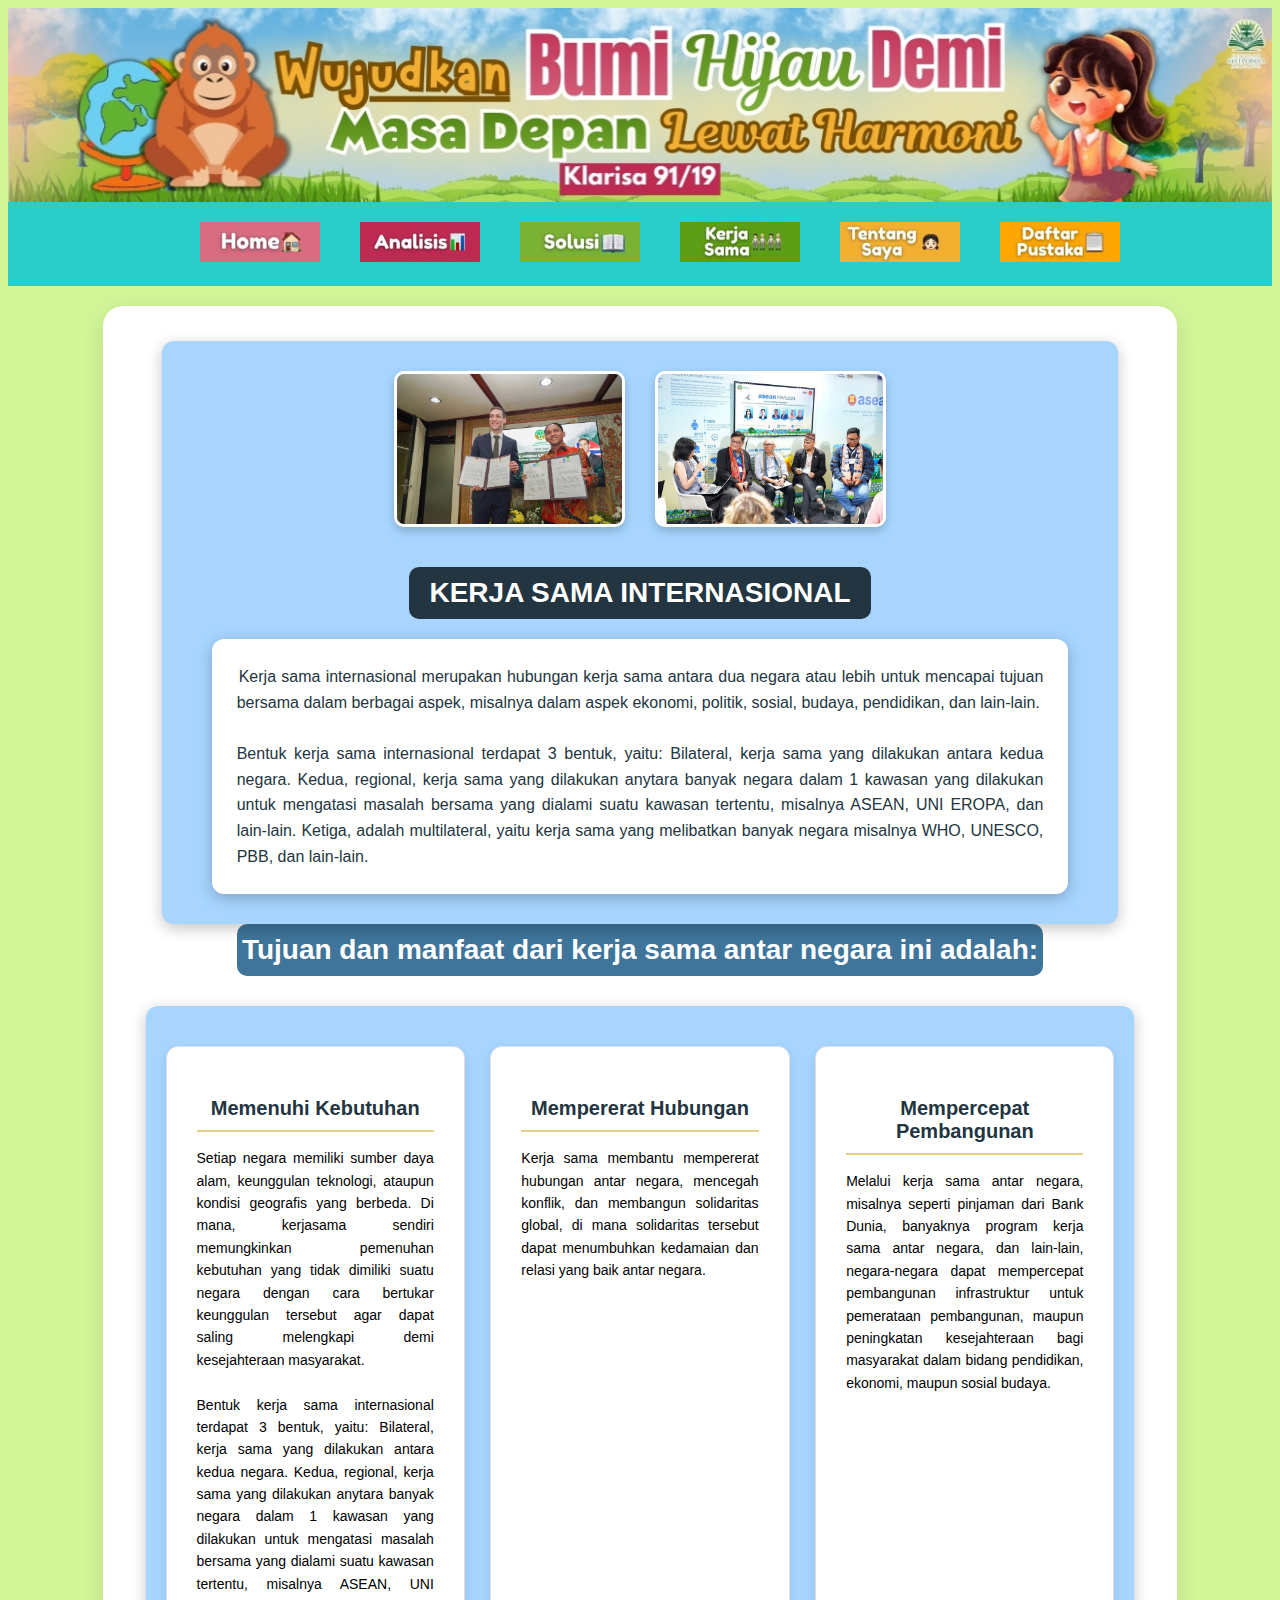
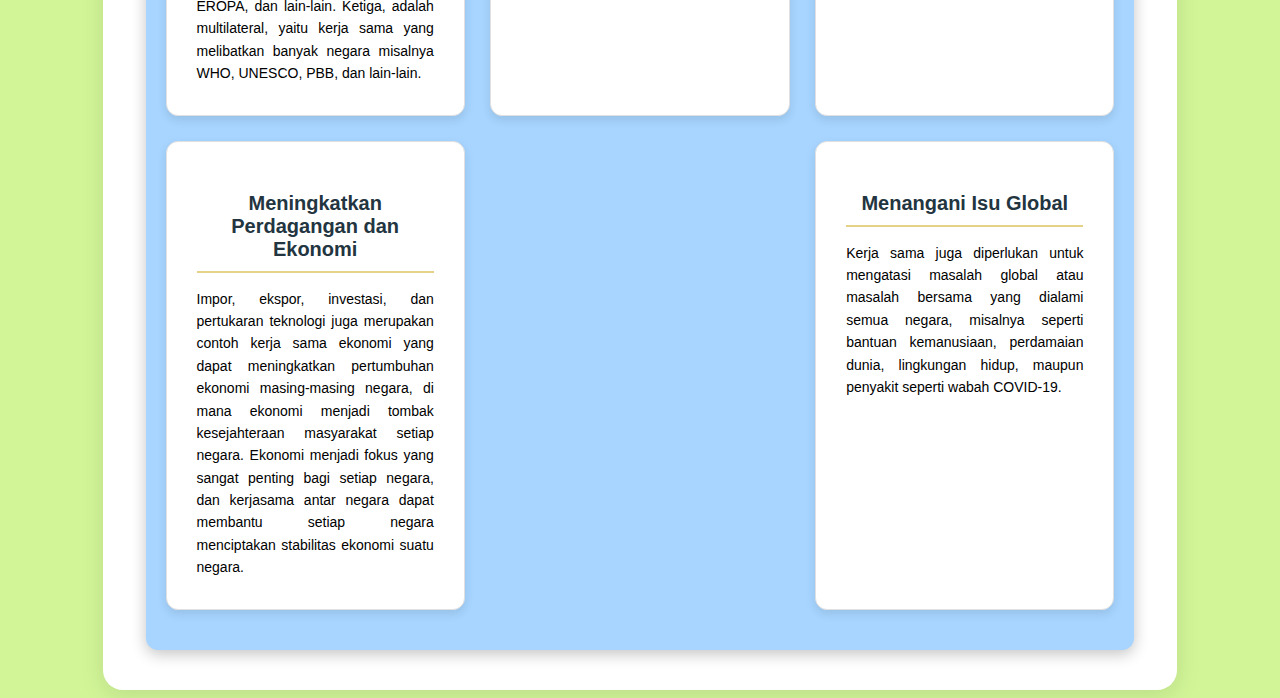
<file: kerjasama.html>
<!DOCTYPE html>
<html>
    <head>
        <title> Kerja Sama Internasional </title>
         <link rel="stylesheet" href="style.css">
    </head>
    <div class="page1"></div>
    <header class="main-header">
    <img src="BANNER.jpg" alt="Website Header">
</header>
       <body data-page="index">
<nav class="navbar">
    <ul>
        <li><a href="index.html"><img src="HOME.jpg" alt="Beranda"></a></li>

        <li class="dropdown">
            <a><img src="ANALISIS.jpg" alt="Analisis"></a>
            <ul class="dropdown-menu">
                <li><a href="SDG15-analisis.html"><img src="SDG 15.jpg" alt="SDG 15"></a></li>
                <li><a href="data-analisis.html"><img src="DATA.jpg" alt="Data"></a></li>
                <li><a href="potensi-analisis.html"><img src="POTENSI.jpg" alt="Potensi"></a></li>
                <li><a href="tantangan-analisis.html"><img src="TANTANGAN.jpg" alt="Tantangan"></a></li>
            </ul>
        </li>

        <li><a href="solusi.html"><img src="SOLUSI.jpg" alt="Solusi"></a></li>

        <li class="dropdown">
           <a><img src="KERJASAMAA.jpg" alt="Kerja Sama"></a>
            <ul class="dropdown-menu">
                <li><a href="kerjasama.html"><img src="KERJASAMAA.jpg" alt="Kerja Sama"></a></li>
                <li><a href="bilateral-kerjasama.html"><img src="BILATERAL.png" alt="Bilateral"></a></li>
                <li><a href="regional-kerjasama.html"><img src="REGIONAL.png" alt="Regional"></a></li>
                <li><a href="multilateral-kerjasama.html"><img src="MULTILATERAL.png" alt="Multilateral"></a></li>
            </ul>
        </li>

        <li><a href="tentangsaya.html"><img src="TENTANG SAYA.jpg" alt="Tentang Saya"></a></li>
        <li><a href="daftarpustaka.html"><img src="DAFTAR PUSTAKA.jpg" alt="Daftar Pustaka"></a></li>
    </ul>
</nav>

  <div class="putih">

<div class="item11">
        <div class="text-box11">
         <div class="image-container11">
    <img src="norwegia.jpg" alt="Kerja Sama Bilateral">
    <img src="indo-asean.jpg" alt="Kerja Sama Regional">
    </div>
<h2 class="sdg152">KERJA SAMA INTERNASIONAL</h2>
 <p>
Kerja sama internasional merupakan hubungan kerja sama antara dua negara atau lebih untuk mencapai tujuan bersama dalam berbagai aspek, misalnya dalam aspek ekonomi, politik, sosial, budaya, pendidikan, dan lain-lain.
<br> <br> 
Bentuk kerja sama internasional terdapat 3 bentuk, yaitu: Bilateral, kerja sama yang dilakukan antara kedua negara. Kedua, regional, kerja sama yang dilakukan anytara banyak negara dalam 1 kawasan yang dilakukan untuk mengatasi masalah bersama yang dialami suatu kawasan tertentu, misalnya ASEAN, UNI EROPA, dan lain-lain. Ketiga, adalah multilateral, yaitu kerja sama yang melibatkan banyak negara misalnya WHO, UNESCO, PBB, dan lain-lain.
</p>
 </div>
</div>

<h2 class="oleh2">Tujuan dan manfaat dari kerja sama antar negara ini adalah:</h2>
<div class="three-box-container2">
<div class="box-wrapper2">
<div class="text-box-side2">
    <h3 class="box-title20">Memenuhi Kebutuhan</h3>
    <p class="box-content2">
    Setiap negara memiliki sumber daya alam, keunggulan teknologi, ataupun kondisi geografis yang berbeda. Di mana, kerjasama sendiri memungkinkan pemenuhan kebutuhan yang tidak dimiliki suatu negara dengan cara bertukar keunggulan tersebut agar dapat saling melengkapi demi kesejahteraan masyarakat.
  <br> <br>
  Bentuk kerja sama internasional terdapat 3 bentuk, yaitu: Bilateral, kerja sama yang dilakukan antara kedua negara. Kedua, regional, kerja sama yang dilakukan anytara banyak negara dalam 1 kawasan yang dilakukan untuk mengatasi masalah bersama yang dialami suatu kawasan tertentu, misalnya ASEAN, UNI EROPA, dan lain-lain. Ketiga, adalah multilateral, yaitu kerja sama yang melibatkan banyak negara misalnya WHO, UNESCO, PBB, dan lain-lain.  
</p>
    </div>

<div class="text-box-side2">
<h3 class="box-title20">Mempererat Hubungan</h3>
<p class="box-content2">
Kerja sama membantu mempererat hubungan antar negara, mencegah konflik, dan membangun solidaritas global, di mana solidaritas tersebut dapat menumbuhkan kedamaian dan relasi yang baik antar negara.
</p>
</div>

<div class="text-box-side2">
<h3 class="box-title20">Mempercepat Pembangunan</h3>
<p class="box-content2">
Melalui kerja sama antar negara, misalnya seperti pinjaman dari Bank Dunia, banyaknya program kerja sama antar negara, dan lain-lain, negara-negara dapat mempercepat pembangunan infrastruktur untuk pemerataan pembangunan, maupun peningkatan kesejahteraan bagi masyarakat dalam bidang pendidikan, ekonomi, maupun sosial budaya.
</p>
</div>

<div class="text-box-side2">
<h3 class="box-title20">Meningkatkan Perdagangan dan Ekonomi</h3>
<p class="box-content2">
Impor, ekspor, investasi, dan pertukaran teknologi juga merupakan contoh kerja sama ekonomi yang dapat meningkatkan pertumbuhan ekonomi masing-masing negara, di mana ekonomi menjadi tombak kesejahteraan masyarakat setiap negara. Ekonomi menjadi fokus yang sangat penting bagi setiap negara, dan kerjasama antar negara dapat membantu setiap negara menciptakan stabilitas ekonomi suatu negara.
</p>
</div>

<div class="text-box-side2">
<h3 class="box-title20">Menangani Isu Global</h3>
<p class="box-content2">
Kerja sama juga diperlukan untuk mengatasi masalah global atau masalah bersama yang dialami semua negara, misalnya seperti bantuan kemanusiaan, perdamaian dunia, lingkungan hidup, maupun penyakit seperti wabah COVID-19.
</p>
</div>


  </div>
</file>
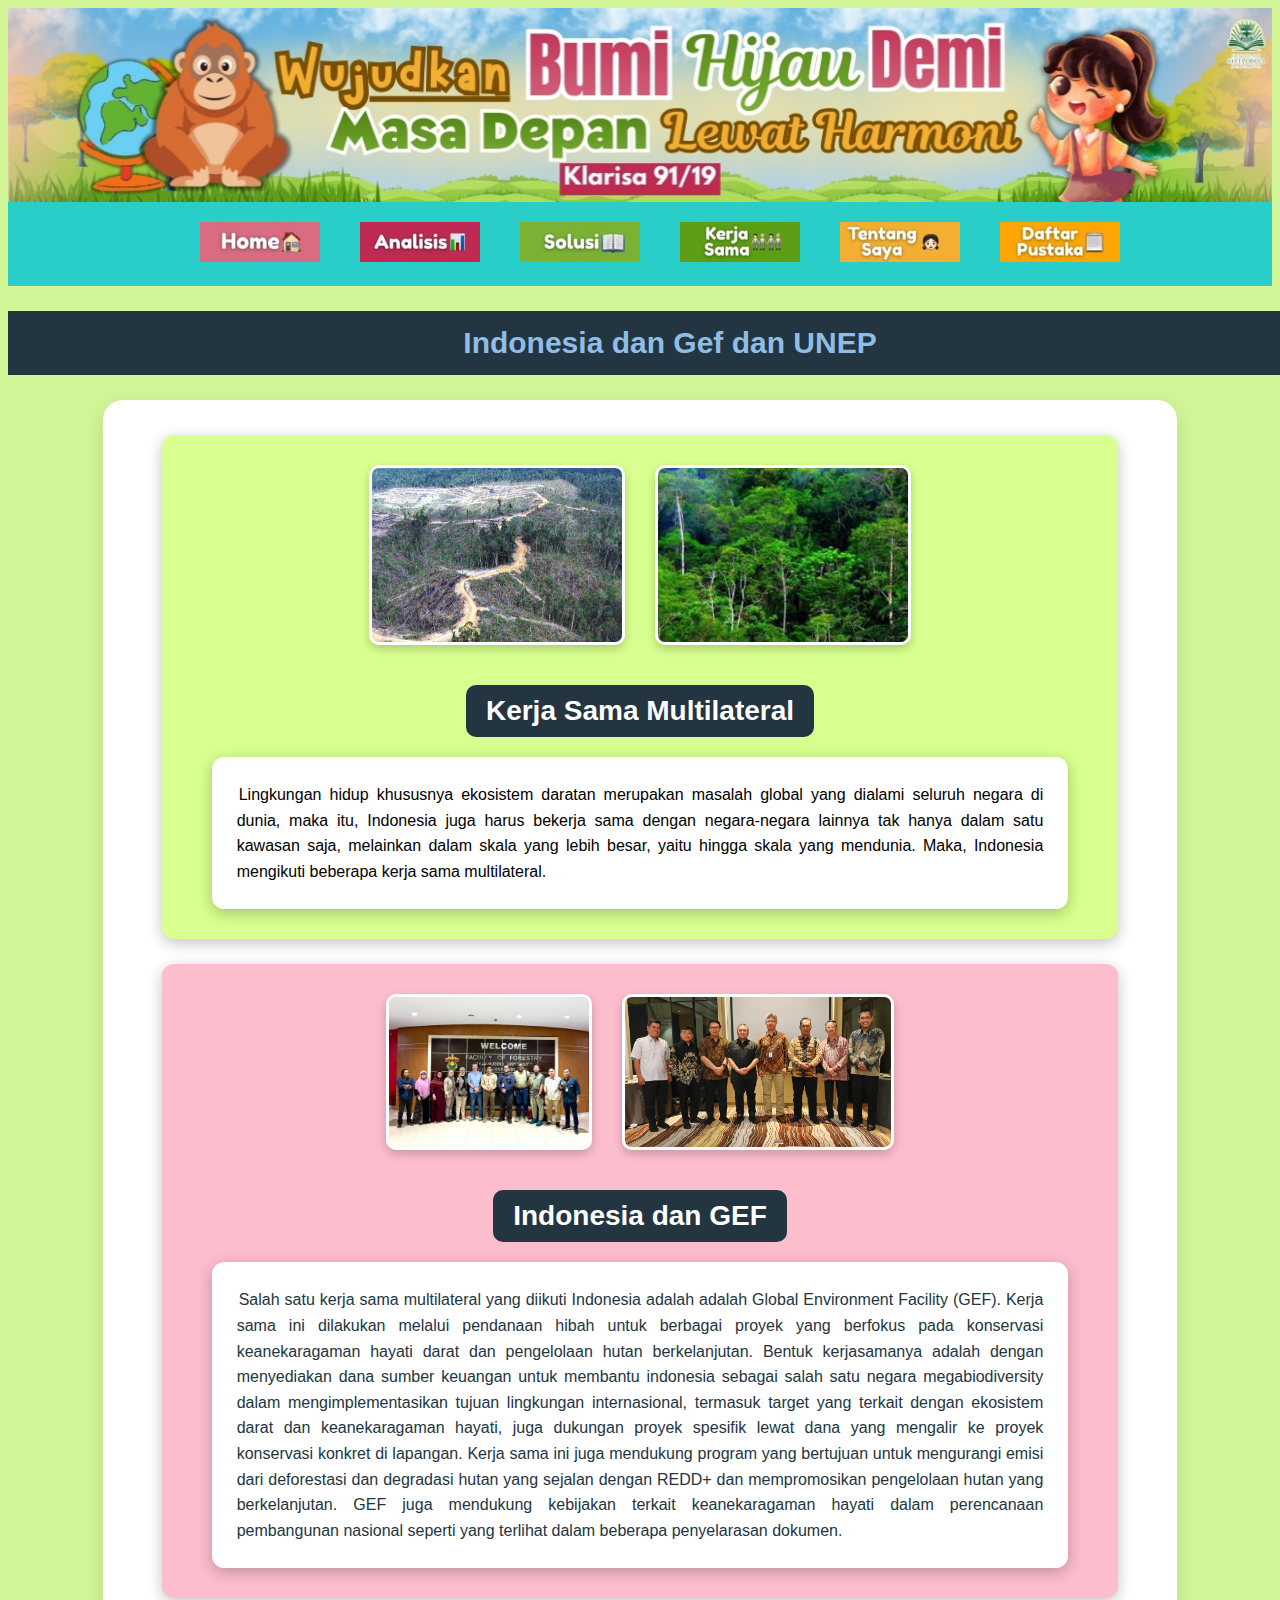
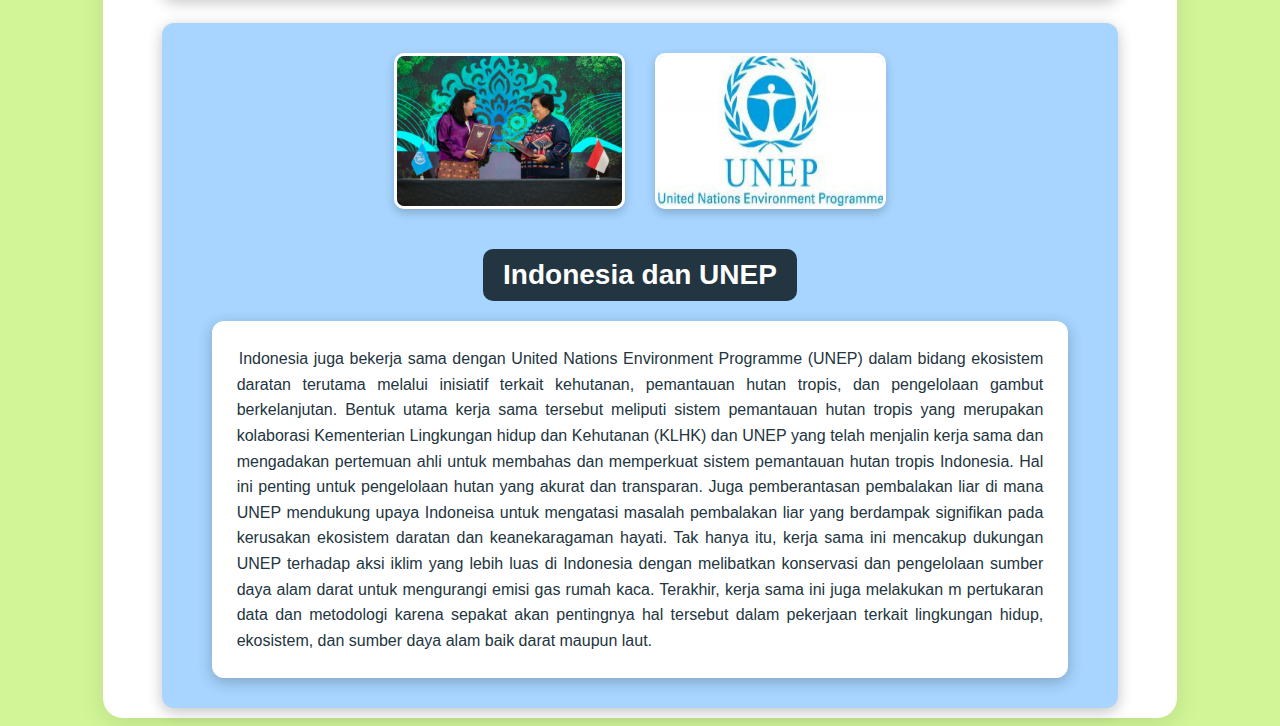
<file: multilateral-kerjasama.html>
<!DOCTYPE html>
<html>
    <head>
        <title> Kerja Sama Regional </title>
         <link rel="stylesheet" href="style.css">
    </head>
    <body>
    <div class="page1"></div>
    <header class="main-header">
    <img src="BANNER.jpg" alt="Website Header">
</header>
       <body data-page="index">
<nav class="navbar">
    <ul>
        <li><a href="index.html"><img src="HOME.jpg" alt="Beranda"></a></li>

        <li class="dropdown">
            <a><img src="ANALISIS.jpg" alt="Analisis"></a>
            <ul class="dropdown-menu">
                <li><a href="SDG15-analisis.html"><img src="SDG 15.jpg" alt="SDG 15"></a></li>
                <li><a href="data-analisis.html"><img src="DATA.jpg" alt="Data"></a></li>
                <li><a href="potensi-analisis.html"><img src="POTENSI.jpg" alt="Potensi"></a></li>
                <li><a href="tantangan-analisis.html"><img src="TANTANGAN.jpg" alt="Tantangan"></a></li>
            </ul>
        </li>

        <li><a href="solusi.html"><img src="SOLUSI.jpg" alt="Solusi"></a></li>

        <li class="dropdown">
           <a><img src="KERJASAMAA.jpg" alt="Kerja Sama"></a>
            <ul class="dropdown-menu">
                <li><a href="kerjasama.html"><img src="KERJASAMAA.jpg" alt="Kerja Sama"></a></li>
                <li><a href="bilateral-kerjasama.html"><img src="BILATERAL.png" alt="Bilateral"></a></li>
                <li><a href="regional-kerjasama.html"><img src="REGIONAL.png" alt="Regional"></a></li>
                <li><a href="multilateral-kerjasama.html"><img src="MULTILATERAL.png" alt="Multilateral"></a></li>
            </ul>
        </li>

        <li><a href="tentangsaya.html"><img src="TENTANG SAYA.jpg" alt="Tentang Saya"></a></li>
        <li><a href="daftarpustaka.html"><img src="DAFTAR PUSTAKA.jpg" alt="Daftar Pustaka"></a></li>
    </ul>
</nav>

<h2 class="tujuan2">Indonesia dan Gef dan UNEP</h2>

  <div class="putih">

<div class="item5">
        <div class="text-box5">
         <div class="image-container2">
    <img src="hutan1.jpg" alt="SDG 15">
    <img src="hutan2.jpg" alt="Hutan">
    </div>
<h2 class="sdg15">Kerja Sama Multilateral</h2>
 <p> 
Lingkungan hidup khususnya ekosistem daratan merupakan masalah global yang dialami seluruh negara di dunia, maka itu, Indonesia juga harus bekerja sama dengan negara-negara lainnya tak hanya dalam satu kawasan saja, melainkan dalam skala yang lebih besar, yaitu hingga skala yang mendunia. Maka, Indonesia mengikuti beberapa kerja sama multilateral. 
</p>
</div>
</div>

<div class="item15">
        <div class="text-box15">
         <div class="image-container15">
    <img src="gef.jpeg" alt="Indonesia dan GEF">
    <img src="gef.jpg" alt="Indonesia dan GEF">
    </div>
<h2 class="sdg1515">Indonesia dan GEF</h2>
 <p>
Salah satu kerja sama multilateral yang diikuti Indonesia adalah adalah Global Environment Facility (GEF). Kerja sama ini dilakukan melalui pendanaan hibah untuk berbagai proyek yang berfokus pada konservasi keanekaragaman hayati darat dan pengelolaan hutan berkelanjutan. Bentuk kerjasamanya adalah dengan menyediakan dana sumber keuangan untuk membantu indonesia sebagai salah satu negara megabiodiversity dalam mengimplementasikan tujuan lingkungan internasional, termasuk target yang terkait dengan ekosistem darat dan keanekaragaman hayati, juga dukungan proyek spesifik lewat dana yang mengalir ke proyek konservasi konkret di lapangan. Kerja sama ini juga mendukung program yang bertujuan untuk mengurangi emisi dari deforestasi dan degradasi hutan yang sejalan dengan REDD+ dan mempromosikan pengelolaan hutan yang berkelanjutan. GEF juga mendukung kebijakan terkait keanekaragaman hayati dalam perencanaan pembangunan nasional seperti yang terlihat dalam beberapa penyelarasan dokumen. 
 </p>
</div>
</div>

<div class="item11">
        <div class="text-box11">
         <div class="image-container11">
    <img src="indo-unep.jpg" alt="Indonesia dan UNEP">
    <img src="indo-unep2.webp" alt="Indonesia dan UNEP">
    </div>
<h2 class="sdg152">Indonesia dan UNEP</h2>
 <p>
Indonesia juga bekerja sama dengan United Nations Environment Programme (UNEP) dalam bidang ekosistem daratan terutama melalui inisiatif terkait kehutanan, pemantauan hutan tropis, dan pengelolaan gambut berkelanjutan. Bentuk utama kerja sama tersebut meliputi sistem pemantauan hutan tropis yang merupakan kolaborasi Kementerian Lingkungan hidup dan Kehutanan (KLHK) dan UNEP yang telah menjalin kerja sama dan mengadakan pertemuan ahli untuk membahas dan memperkuat sistem pemantauan hutan tropis Indonesia. Hal ini penting untuk pengelolaan hutan yang akurat dan transparan. Juga pemberantasan pembalakan liar di mana UNEP mendukung upaya Indoneisa untuk mengatasi masalah pembalakan liar yang berdampak signifikan pada kerusakan ekosistem daratan dan keanekaragaman hayati. Tak hanya itu, kerja sama ini mencakup dukungan UNEP terhadap aksi iklim yang lebih luas di Indonesia dengan melibatkan konservasi dan pengelolaan sumber daya alam darat untuk mengurangi emisi gas rumah kaca. Terakhir, kerja sama ini juga melakukan m pertukaran data dan metodologi karena sepakat akan pentingnya hal tersebut dalam pekerjaan terkait lingkungan hidup, ekosistem, dan sumber daya alam baik darat maupun laut. 
</p>
 </div>
</div>

</div>
</file>
<file: style.css>
body[data-page="index"] { 
  background-color: #d1f597; 
}

body[data-page="SDG15-analisis"] { 
  background-color: #fcbdcc; 
}

body[data-page="data-analisis"] { 
  background-color: #b9e0fa; 
}

body[data-page="tantangan-analisis"] { 
  background-color:#ffe9a3; 
}

body[data-page="potensi-analisis"] { 
  background-color:#679cc0; 
}

body[data-page="solusi"] { 
  background-color:#d1f597; 
}

body[data-page="kerjasama"] { 
  background-color:#e695a8; 
}

body[data-page="bilateral-kerjasama"] { 
  background-color:#679cc0; 
}

body[data-page="regional-kerjasama"] { 
  background-color:#b6f2a0; 
}

body[data-page="multilateral-kerjasama"] { 
  background-color:#d1f597; 
}

.main-header{
 width: 100%;
 height: auto;
 position: relative;
 top: 0;
 left: 0;
 z-index: 1000;
 align-items: center;
}
.main-header{
  margin: 0;
  display: block;
  box-sizing: border-box;
}


.main-header img {
 width: 100%;
 display: block;
}

.navbar {
    width: 100%;
    background-color: #2acec8;
    padding: 20px 0;
    display: flex;
    justify-content: center;
    position: sticky;
    top: 10px;
    left: 0;
    z-index: 999;
}
.navbar ul {
    display: flex;
    gap: 40px;
    list-style: none;
    align-items: center;
    margin: 0;
}

.navbar ul li img {
    width: 120px;
    cursor: pointer;
    transition: transform .25s ease;
}
.navbar ul li img:hover {
    transform: scale(1.12);
}

.dropdown {
  position: relative;
}

.dropdown:hover {
  background-color: rgba(255,255,255,0.1); 
}

.dropdown-menu {
  display: none;
  position: absolute;
  background-color: white;
  padding: 5px 0;
  border-radius: 6px;
  box-shadow: 0px 4px 10px rgba(0,0,0,0.1);
  min-width: 150px;
  opacity: 0;
  visibility: hidden;
  transition: opacity .25s ease, transform .25s ease;
  transform: translateY(10px);
  z-index: 999;
}

.dropdown:hover .dropdown-menu {
  display: block;
  opacity: 1;
  visibility: visible;
  transform: translateY(0px);
}

.dropdown-menu li a {
  display: block;
  padding: 10px 15px;
  color: #333;
  transition: 0.2s ease;
}
.image-text {
  display: flex;
  justify-content: flex-start;
  align-items: flex-start;
  gap: 50px;           
  width: 100%;
  padding: 30px 30px;
  box-sizing: border-box;
}

.image-column {
  display: flex;
  flex-direction: column;
  gap: 10px;
  background-color: #ffb2ba;
  height: 1000px;
  width: 400px;
  min-width: 180px;
  max-width: 400px;
border-radius: 8px;
padding-top: 15px;
box-shadow: #00000097
}

.image-column img {
  align-items: center;
  margin: 15px;
  gap: 15px;
  width: 370px;
  height: auto;
  border-radius: 8px;
}
.image-column:hover img {
  transform: scale(1.1);
  transition: 1s;
  box-shadow: #000000;
}

.item:hover img{
  transform: scale(1.1);
  transition: 1s;
  box-shadow: #000000;
}

.item2:hover img{
  transform: scale(1.1);
  transition: 1s;
  box-shadow: #000000;
}
.yoo{
 margin-left: auto;
margin-right: auto;
  display: block;
  width: 350px;
  background: #bf2a52;
  color: white;
  padding: 10px 5px;
  font-size: 25px;
  font-weight: bold;
  text-align: center;
  border-radius: 10px;
  font-family: Arial, Helvetica, sans-serif;
  transition: all 0.4s ease;

}
.content-wrapper {
  width: 85%;
  margin: 0 auto; 
  margin-top: 20px;
  background: white;
  padding: 10px;
  border-radius: 20px;
  box-shadow: 0px 6px 25px rgba(0,0,0,0.1);
  box-sizing: border-box;
}

.text-column {
  margin-top: 10px;
  flex: 1;  
  background: #ffb2ba;
  padding: 25px;
  border-radius: 12px;
  box-shadow: 0px 4px 15px rgba(0, 0, 0, 0.241);
  min-width: 400px;
}

.oleh {
  display: block;
  width: fit-content;
  background: #bf2a52;
  color: white;
  padding: 10px 5px;
  font-size: 28px;
  font-weight: bold;
  text-align: center;
  border-radius: 10px;
  font-family: Arial, Helvetica, sans-serif;
  margin: 0 auto;
  transition: all 0.4s ease;
}

.text-column p {
  line-height: 1.6;
  text-align: justify;
  text-indent: 2px;
  font-family: Arial, Helvetica, sans-serif;
  font-size: 16px;
  color: #bf2a52;
  background: white;
  padding: 25px;
  border-radius: 12px;
  box-shadow: 0px 4px 15px rgba(0, 0, 0, 0.241);
  min-width: 400px;
}

.item p {
  line-height: 1.6;
  text-align: justify;
  text-indent: 2px;
  font-family: Arial, Helvetica, sans-serif;
  font-size: 16px;
  color: #bf2a52;
  background: #ffffff;
  padding: 25px;
  border-radius: 12px;
  box-shadow: 0px 4px 15px rgba(0, 0, 0, 0.241);
  max-width: 850px;
}

.item {
  display: flex;
  align-items: center;
  gap: 20px;
  transition: all 1s ease;
}

.item img {
  width: 20%;  
  height: auto;
  border-radius: 10px;
  display: flex;
}

.text-box {
  display: flex;
  flex-direction: column;
  background-color: #94c93d;
  padding: 25px;
  border-radius: 12px;
  box-shadow: 0px 4px 15px rgba(0, 0, 0, 0.241);
  min-width: 900px;
}
.kenali-sdgs {
  text-align: center;
  width: fit-content;
  background: #bf2a52;
  color: white;
  padding: 10px 5px;
  font-size: 28px;
  font-weight: bold;
  text-align: center;
  border-radius: 10px;
  font-family: Arial, Helvetica, sans-serif;
  margin: 0 auto;
  transition: all 0.4s ease;
}

.item p {
  line-height: 1.6;
  text-align: justify;
  text-indent: 2px;
  font-family: Arial, Helvetica, sans-serif;
  font-size: 16px;
  color: #bf2a52;
  background: #ffffff;
  padding: 25px;
  border-radius: 12px;
  box-shadow: 0px 4px 15px rgba(0, 0, 0, 0.241);
  max-width: 850px;
}

.item {
  display: flex;
  align-items: center;
  gap: 20px;
  transition: all 1s ease;
}

.item img {
  width: 20%;  
  height: auto;
  border-radius: 10px;
  display: flex;
}

.text-box {
  display: flex;
  flex-direction: column;
  background-color: #ffce72;
  padding: 25px;
  border-radius: 12px;
  box-shadow: 0px 4px 15px rgba(0, 0, 0, 0.241);
  min-width: 900px;
}
.kenali-sdgs {
  text-align: center;
  width: fit-content;
  background: #bf2a52;
  color: white;
  padding: 10px 5px;
  font-size: 28px;
  font-weight: bold;
  text-align: center;
  border-radius: 10px;
  font-family: Arial, Helvetica, sans-serif;
  margin: 0 auto;
  transition: all 0.4s ease;
}

.item2 p {
  line-height: 1.6;
  text-align: justify;
  text-indent: 2px;
  font-family: Arial, Helvetica, sans-serif;
  font-size: 16px;
  color: #bf2a52;
  background: #ffffff;
  padding: 25px;
  border-radius: 12px;
  box-shadow: 0px 4px 15px rgba(0, 0, 0, 0.241);
  max-width: 850px;
}

.item2 {
  flex-direction: column;
  justify-content: center;
  display: flex;
  align-items: center;
  gap: 20px;
  margin-top: 25px;
  transition: all 1s ease;
}

.item2 img {
  width: 40%;  
  height: auto;
  border-radius: 10px;
  display: flex;
}

.text-box2 {
  display: flex;
  flex-direction: column;
  background-color: #94c93d;
  padding: 25px;
  border-radius: 12px;
  box-shadow: 0px 4px 15px rgba(0, 0, 0, 0.241);
  min-width: 900px;
}
.kenali-sdgs2 {
  text-align: center;
  width: fit-content;
  background: #bf2a52;
  color: white;
  padding: 8px 5px;
  font-size: 28px;
  font-weight: bold;
  text-align: center;
  border-radius: 10px;
  font-family: Arial, Helvetica, sans-serif;
  margin: 0 auto;
  transition: all 0.4s ease;
}

.item2 p {
  line-height: 1.6;
  text-align: justify;
  text-indent: 2px;
  font-family: Arial, Helvetica, sans-serif;
  font-size: 16px;
  color: #bf2a52;
  background: #ffffff;
  padding: 25px;
  border-radius: 12px;
  box-shadow: 0px 4px 15px rgba(0, 0, 0, 0.241);
  max-width: 90%;
}

.item2 {
  display: flex;
  align-items: center;
  gap: 20px;
  transition: all 1s ease;
}

.item2 img {
  width: auto;  
  height: 40%;
  align-items: center;
  border-radius: 10px;
  display: block;
  margin: 0 auto;
}

.text-box2 {
  display: flex;
  flex-direction: column;
  align-items: center;
  background-color: #caf683;
  padding: 25px;
  border-radius: 12px;
  box-shadow: 0px 4px 15px rgba(0, 0, 0, 0.241);
  min-width: 900px;
}
.text-box2{
  width: 85%;
  margin: 0 auto;
  border-radius: 10px;
}

.kenali-sdgs2 {
  text-align: center;
  width: fit-content;
  background: #bf2a52;
  color: white;
  padding: 10px 5px;
  font-size: 28px;
  font-weight: bold;
  text-align: center;
  border-radius: 10px;
  font-family: Arial, Helvetica, sans-serif;
  margin: 0 auto;
  transition: all 0.4s ease;
}

.kotakfoto {
  padding: 20px;
  margin: 10px auto;
  width: 90%;
  background: #679cc0; 
  color: white;
  border-radius: 10px;
}

.banyakfoto {
  display: grid;
  grid-template-columns: repeat(2, 1fr);
  gap: 20px;
  justify-items: center;
  align-items: start;
  max-width: 1200px;
  margin: 0 auto;
}

.kenali-sdgs3 {
  text-align: center;
  width: fit-content;
  background: #233540;
  color: white;
  padding: 10px 20px;
  font-size: 28px;
  font-weight: bold;
  border-radius: 10px;
  font-family: Arial, Helvetica, sans-serif;
  margin: 0 auto 20px;
  transition: all 0.4s ease;
}

.item3 {
  transition: all 0.5s ease;
  width: 90%;
  max-width: 600px;
  padding: 0;
  box-shadow: 0 4px 8px rgba(0, 0, 0, 0.2);
  border-radius: 8px;
  margin: 5px;
  display: flex;
  flex-direction: column;
  overflow: hidden;
}

.item3-header {
  padding: 20px 20px 10px;
  display: flex;
  flex-direction: column;
  gap: 10px;
  align-items: center;
}

.item3-content {
  padding: 15px 20px 20px;
  flex-grow: 1;
}

.item3:nth-child(4n+1) .item3-header { background: #e695a8; }
.item3:nth-child(4n+1) .item3-content { background: #ffb3c6; }

.item3:nth-child(4n+2) .item3-header { background: #9cd887; }
.item3:nth-child(4n+2) .item3-content { background: #b6f2a0; }

.item3:nth-child(4n+3) .item3-header { background: #8fbde5; }
.item3:nth-child(4n+3) .item3-content { background: #a7d5ff; }

.item3:nth-child(4n+4) .item3-header { background: #e6d287; }
.item3:nth-child(4n+4) .item3-content { background: #ffe9a3; }

.item3 img {
  width: 120px;
  height: auto;
  box-shadow: 0 4px 6px rgba(0, 0, 0, 0.3);
  display: block;
  margin: 0 auto;
}

.item3 p {
  margin-top: 4px;
  font-size: 15px;
  color: #000000;
  font-family: Arial, Helvetica, sans-serif;
  text-align: justify;
  width: 100%;
  max-width: 100%;
  line-height: 1.5;
}

.item3 h3 {
  margin-top: 7px;
  font-size: 22px;
  color: #233540;
  font-weight: bold;
  font-family: Arial, Helvetica, sans-serif;
  text-align: center;
}

.item3:hover {
  transform: scale(1.05);
  box-shadow: 0 8px 16px rgba(0, 0, 0, 0.3);
}

.item3:hover p {
  text-decoration: underline;
}

.item3:hover h3 {
  text-decoration: underline;
  transform: scale(1.07);
}

.item4 p {
  line-height: 1.6;
  text-align: justify;
  text-indent: 2px;
  font-family: Arial, Helvetica, sans-serif;
  font-size: 16px;
  color: #000000;
  background: #ffffff;
  padding: 25px;
  border-radius: 12px;
  box-shadow: 0px 4px 15px rgba(0, 0, 0, 0.241);
  max-width: 90%;
  margin: 0;
}

.item4:hover img {
  transform: scale(1.1);
  transition: 1s;
  box-shadow: #000000;
}
.item4 {
  flex-direction: column;
  justify-content: center;
  display: flex;
  align-items: center;
  gap: 20px;
  margin-top: 25px;
  transition: all 1s ease;
}

.image-container {
  display: flex;
  justify-content: center;
  gap: 30px;
  margin-bottom: 20px;
  flex-wrap: wrap;
  width: 100%;
}

.item4 img {
  width: 250px;
  height: auto;
  border-radius: 10px;
  display: block;
  border: 3px solid white;
  box-shadow: 0px 4px 10px rgba(0, 0, 0, 0.2);
}

.text-box4 {
  display: flex;
  flex-direction: column;
  align-items: center;
  background-color: #ffaa76;
  padding: 30px;
  border-radius: 12px;
  box-shadow: 0px 4px 15px rgba(0, 0, 0, 0.241);
  width: 85%;
  margin: 0 auto;
  gap: 20px;
}

.kontribusi {
  text-align: center;
  width: fit-content;
  background: #bf2a52;
  color: white;
  padding: 10px 20px;
  font-size: 28px;
  font-weight: bold;
  border-radius: 10px;
  font-family: Arial, Helvetica, sans-serif;
  margin: 0; 
  transition: all 0.4s ease;
}

.kontribusi:hover{
  transform: scale(1.07);
  transition: 1s;
  color: yellow;
  text-decoration: underline;
}

.tujuan{
  color: #94c93d;
  background-color: #28390d;
  width: 100%;
  padding: 15px 30px;
  font-size: 30px;
  font-family:Arial, Helvetica, sans-serif;
  font-weight: bold;
  align-items: center;
  text-align: center;
}

.tujuan:hover{
  transform: scale(1.1);
  transition: 1s;
  color: yellow;
  text-decoration: underline;
}

.putih {
  width: 85%;
  margin: 0 auto; 
  margin-top: 20px;
  background: white;
  padding: 10px;
  border-radius: 20px;
  box-shadow: 0px 6px 25px rgba(0,0,0,0.1);
  box-sizing: border-box;
}

.wujudkan{
  font-style: italic;
  font-family: Arial, Helvetica, sans-serif;
  font-size: 20px;
  font-weight: bold;
  text-align: center;
  color: #233540;
  padding-left: 10px;
  padding-right: 10px;
}

.item5 p {
  line-height: 1.6;
  text-align: justify;
  text-indent: 2px;
  font-family: Arial, Helvetica, sans-serif;
  font-size: 16px;
  color: #000000;
  background: #ffffff;
  padding: 25px;
  border-radius: 12px;
  box-shadow: 0px 4px 15px rgba(0, 0, 0, 0.241);
  max-width: 90%;
  margin: 0;
}

.item5:hover img {
  transform: scale(1.1);
  transition: 1s;
  box-shadow: #000000;
}
.item5 {
  flex-direction: column;
  justify-content: center;
  display: flex;
  align-items: center;
  gap: 20px;
  margin-top: 25px;
  transition: all 1s ease;
}

.image-container2 {
  display: flex;
  justify-content: center;
  gap: 30px;
  margin-bottom: 20px;
  flex-wrap: wrap;
  width: 100%;
}

.item5 img {
  width: 250px;
  height: auto;
  border-radius: 10px;
  display: block;
  border: 3px solid white;
  box-shadow: 0px 4px 10px rgba(0, 0, 0, 0.2);
}

.text-box5 {
  display: flex;
  flex-direction: column;
  align-items: center;
  background-color: #d8ff8f;
  padding: 30px;
  border-radius: 12px;
  box-shadow: 0px 4px 15px rgba(0, 0, 0, 0.241);
  width: 85%;
  margin: 0 auto;
  gap: 20px;
}

.sdg15 {
  text-align: center;
  width: fit-content;
  background: #233540;
  color: white;
  padding: 10px 20px;
  font-size: 28px;
  font-weight: bold;
  border-radius: 10px;
  font-family: Arial, Helvetica, sans-serif;
  margin: 0; 
  transition: all 0.4s ease;
}

.sdg15:hover{
  transform: scale(1.07);
  transition: 1s;
  color: yellow;
  text-decoration: underline;
}

.kotakfoto2 {
  padding: 20px;
  margin: 10px auto;
  width: 90%;
  background: #eee5ac; 
  color: white;
  border-radius: 10px;
}

.banyakfoto2 {
  display: grid;
  grid-template-columns: repeat(3, 1fr);
  gap: 20px;
  justify-items: center;
  align-items: start;
  max-width: 1200px;
  margin: 0 auto;
}

.kenali-sdgs4 {
  text-align: center;
  width: fit-content;
  background: #1a2915;
  color: white;
  padding: 10px 20px;
  font-size: 28px;
  font-weight: bold;
  border-radius: 10px;
  font-family: Arial, Helvetica, sans-serif;
  margin: 0 auto 20px;
  transition: all 0.4s ease;
}

.item6 {
  transition: all 0.5s ease;
  width: 90%;
  max-width: 600px;
  padding: 0;
  box-shadow: 0 4px 8px rgba(0, 0, 0, 0.2);
  border-radius: 8px;
  margin: 5px;
  display: flex;
  flex-direction: column;
  overflow: hidden;
}

.item6-header {
  padding: 20px 20px 10px;
  display: flex;
  flex-direction: column;
  gap: 10px;
  align-items: center;
}

.item6-content {
  padding: 15px 20px 20px;
  flex-grow: 1;
}

.item6:nth-child(4n+1) .item6-header { background:#ffffff; }
.item6:nth-child(4n+1) .item6-content { background: #86d06d; }

.item6:nth-child(4n+2) .item6-header { background: #ffffff; }
.item6:nth-child(4n+2) .item6-content { background: rgb(148, 201, 131);}

.item6:nth-child(4n+3) .item6-header { background: #ffffff; }
.item6:nth-child(4n+3) .item6-content { background: #6c9f5b; }

.item6:nth-child(4n+4) .item6-header { background: #ffffff; }
.item6:nth-child(4n+4) .item6-content { background: #78936f; }

.item6 img {
  width: 200px;
  height: auto;
  box-shadow: 0 4px 6px rgba(0, 0, 0, 0.3);
  display: block;
  margin: 0 auto;
}

.item6 p {
  margin-top: 4px;
  font-size: 15px;
  color: #000000;
  font-family: Arial, Helvetica, sans-serif;
  text-align: justify;
  width: 100%;
  max-width: 100%;
  line-height: 1.5;
}

.item6 h3 {
  margin-top: 7px;
  font-size: 22px;
  color:#1a2915;
  font-weight: bold;
  font-family: Arial, Helvetica, sans-serif;
  text-align: center;
}

.item6:hover {
  transform: scale(1.05);
  box-shadow: 0 8px 16px rgba(0, 0, 0, 0.3);
}

.item6:hover p {
  text-decoration: underline;
}

.item6:hover h3 {
  text-decoration: underline;
  transform: scale(1.07);
}

.oleh2 {
  display: block;
  width: fit-content;
  background: #3f759a;
  color: white;
  padding: 10px 5px;
  font-size: 28px;
  font-weight: bold;
  text-align: center;
  border-radius: 10px;
  font-family: Arial, Helvetica, sans-serif;
  margin: 0 auto;
  transition: all 0.4s ease;
}

.oleh2:hover{
  transform: scale(1.07);
  transition: 1s;
  color: yellow;
  text-decoration: underline;
}

.oleh10 {
  display: block;
  width: fit-content;
  background:#1a2915;
  color: white;
  padding: 10px 5px;
  margin-top: 20px;
  margin-bottom: 20px;
  font-size: 28px;
  font-weight: bold;
  text-align: center;
  border-radius: 10px;
  font-family: Arial, Helvetica, sans-serif;
  margin: 0 auto;
  transition: all 0.4s ease;
}

.oleh10:hover{
  transform: scale(1.07);
  transition: 1s;
  color: yellow;
  text-decoration: underline;
}

.image-text2 {
  display: flex;
  justify-content: flex-start;
  align-items: flex-start;
  gap: 50px;           
  width: 100%;
  padding: 30px 30px;
  box-sizing: border-box;
}

.image-column2 {
  display: flex;
  flex-direction: column;
  gap: 10px;
  background-color:#8fbde5;
  height: 1150px;
  width: 420px;
border-radius: 8px;
padding-top: 15px;
box-shadow: #00000097
}

.image-column2 img {
  align-items: center;
  margin: 25px;
  gap: 0px;
  width: 370px;
  height: auto;
  border-radius: 8px;
}
.image-column2:hover img {
  transform: scale(1.1);
  transition: 1s;
  box-shadow: #000000;
}
.text-column2 {
  margin-top: 10px;
  flex: 1;  
  padding: 25px;
  border-radius: 12px;
  box-shadow: 0px 4px 15px rgba(0, 0, 0, 0.241);
  min-width: 400px;
}
.oleh9 {
  display: block;
  width: fit-content;
  background: #3f759a;
  color: white;
  padding: 10px 5px;
  font-size: 28px;
  font-weight: bold;
  text-align: center;
  border-radius: 10px;
  font-family: Arial, Helvetica, sans-serif;
  margin: 0 auto;
  transition: all 0.4s ease;
}

.text-column2 p {
  line-height: 1.6;
  text-align: justify;
  text-indent: 2px;
  font-family: Arial, Helvetica, sans-serif;
  font-size: 16px;
  padding: 25px;
  border-radius: 12px;
  box-shadow: 0px 4px 15px rgba(0, 0, 0, 0.241);
  min-width: 400px;
}

.image-text2 .text-column2 p {
  color: #2c4b5f;
  background: white;
}

.text-column2 h4 {
  margin-top: 10px;
  text-align: center;
  font-family: Arial, Helvetica, sans-serif;
  font-size: 23px;
  font-weight: bold;
  color:#3f759a;
}

.item7 p {
  line-height: 1.6;
  text-align: justify;
  text-indent: 2px;
  font-family: Arial, Helvetica, sans-serif;
  font-size: 16px;
  color: #000000;
  background: #ffffff;
  padding: 25px;
  border-radius: 12px;
  box-shadow: 0px 4px 15px rgba(0, 0, 0, 0.241);
  max-width: 90%;
  margin: 0;
}

.item7:hover img {
  transform: scale(1.1);
  transition: 1s;
  box-shadow: #000000;
}
.item7 {
  flex-direction: column;
  justify-content: center;
  display: flex;
  align-items: center;
  gap: 20px;
  margin-top: 25px;
  transition: all 1s ease;
}

.image-container7 {
  display: flex;
  justify-content: center;
  gap: 30px;
  margin-bottom: 20px;
  flex-wrap: wrap;
  width: 100%;
}

.item7 img {
  width: 250px;
  height: auto;
  border-radius: 10px;
  display: block;
  border: 3px solid white;
  box-shadow: 0px 4px 10px rgba(0, 0, 0, 0.2);
}
.item7:hover img {
  transform: translateY(-5px);
  transform: scale(1.07);
transition: transform 0.3s ease;
}

.text-box7 {
  display: flex;
  flex-direction: column;
  align-items: center;
  background-color: #d8ff8f;
  padding: 30px;
  border-radius: 12px;
  box-shadow: 0px 4px 15px rgba(0, 0, 0, 0.241);
  width: 65%;
  margin: 0 auto;
  gap: 20px;
}
.text-box:hover {
transform: translateY(-5px);
transition: transform 0.3s ease;
}

.dataindonesia {
  display: block;
  width: fit-content;
  background: #3f759a;
  color: white;
  padding: 10px 5px;
  font-size: 28px;
  font-weight: bold;
  text-align: center;
  border-radius: 10px;
  font-family: Arial, Helvetica, sans-serif;
  margin: 0 auto;
  transition: all 0.4s ease;
}

.tabell{
display: block;
  width: 800px;
  background: #3f759a;
  color: white;
  padding: 15px 5px;
  font-size: 25px;
  font-weight: bold;
  text-align: center;
  border-radius: 10px;
  font-family: Arial, Helvetica, sans-serif;
  margin: 0 auto;
  transition: all 0.4s ease;
}

table,th, td{
  align-items: center;
    font-family: Arial, Helvetica, sans-serif;
    border: 1px solid white;
    color: white;
}
table{
    width:85%;
    border-collapse: collapse;
    margin: 8px auto 0 auto
}
td{
    text-align: center;
}
th,td{
    padding: 25px;
}
th:hover{
    background-color:#6c9f5b;
    color:#1a2915;
}

tr:nth-child(even) {
  background-color: #28390d;
}

tr:nth-child(odd) {
  background-color: #394e18;
}

.subtitle{
  text-align: center;
  font-size: 20px;
  font-family: Arial, Helvetica, sans-serif;
  font-weight: bold;
  color: #233540;
    margin-top: 10px;
  margin-bottom: 5px;
}

.subtitle10{
  text-align: center;
  font-size: 20px;
  font-family: Arial, Helvetica, sans-serif;
  font-weight: bold;
  color: #233540;
    margin-top: 20px;
  margin-bottom: 10px;
}

image.text8 p{
    font-family: Arial, Helvetica, sans-serif;
    background-color: #f5f5f5;
    padding: 20px;
    line-height: 1.6;
    justify-content: center;
}

.text-box8 p{
    font-family: Arial, Helvetica, sans-serif;
    background-color: #f5f5f5;
    padding: 20px;
    line-height: 1.6;
        width: 90%;
        align-items: center;


}

.item8 {
    display: flex;
    width: 80%;
    gap: 30px;
    padding: 0;
    margin-bottom: 30px;
    background-color: #d1f597;
    border-radius: 8px;
    justify-content: center;
    align-items: center;
}

.text-box8 {
    display: flex;
    flex-direction: column;
    background-color:#d1f597;
    width: 95%;
    padding: 25px;
    border-radius: 12px;
    box-shadow: 0px 4px 15px rgba(0, 0, 0, 0.241);
    flex: 1;
    gap: 20px;
    justify-content: center;
}

.kenali-sdgs8 {
    text-align: center;
    width: fit-content;
    background: #233540;
    color: white;
    padding: 12px 25px;
    font-size: 28px;
    font-weight: bold;
    border-radius: 10px;
    font-family: Arial, Helvetica, sans-serif;
    margin: 0 auto;
    transition: all 0.4s ease;
}

.kenali-sdgs8:hover {
    transform: scale(1.02);
    box-shadow: 0px 6px 12px rgba(0, 0, 0, 0.2);
}

.item8 p {
    line-height: 1.6;
    text-align: justify;
    text-indent: 30px;
    font-family: Arial, Helvetica, sans-serif;
    font-size: 16px;
    color: #233540;
    background: #f8f9fa;
    padding: 20px;
    border-radius: 8px;
    box-shadow: 0px 2px 8px rgba(0, 0, 0, 0.1);
}

.faktor {
    color:#233540;
    margin: 10px 0 5px;
    font-size: 25px;
    font-weight: bold;
    padding: 10px 0;
    border-bottom: 2px solid #e6d287;
    font-family: Arial, Helvetica, sans-serif;
    text-align: center;
}

.list8 {
    display: grid;
    grid-template-columns: repeat(2, 1fr);
    gap: 25px;
    margin-top: 20px;
}

.package8 {
    background-color: #ffffff;
    border-radius: 12px;
    box-shadow: 0px 4px 10px rgba(0, 0, 0, 0.1);
    overflow: hidden;
    transition: all 0.3s ease;
    border: 1px solid #e0e0e0;
}

.package8:hover {
    transform: translateY(-5px);
    box-shadow: 0px 8px 20px rgba(0, 0, 0, 0.15);
}

.image-text8 {
    padding: 20px;
    display: flex;
    flex-direction: column;
    gap: 15px;
}

.image-text8 img {
    width: 100%;
    height: 180px;
    object-fit: cover;
    border-radius: 8px;
    display: block;
}

.image-text8 h4.manusia {
    color: #233540;
    margin: 0;
    font-size: 20px;
    font-weight: bold;
    line-height: 1.3;
    font-family: Arial, Helvetica, sans-serif;
    text-align: center;
}

.image-text8 p {
    text-indent: 0;
    font-size: 14px;
    color: #555;
    line-height: 1.5;
    margin: 0;
    padding: 0;
    background: none;
    box-shadow: none;
}

.three-box-container {
    background-color:#a7d5ff;
    padding: 40px 20px;
    border-radius: 12px;
    box-shadow: 0px 4px 15px rgba(0, 0, 0, 0.241);
    margin: 30px auto;
    width: 90%;
    max-width: 1400px;
}

.box-wrapper {
    display: flex;
    justify-content: space-between;
    gap: 25px;
    align-items: stretch;
}

.text-box-side {
    flex: 1;
    background-color: #ffffff;
    padding: 30px;
    border-radius: 12px;
    box-shadow: 0px 4px 10px rgba(0, 0, 0, 0.1);
    transition: all 0.3s ease;
    display: flex;
    flex-direction: column;
    border: 1px solid #e0e0e0;
}

.text-box-side:hover {
    transform: translateY(-5px);
    box-shadow: 0px 8px 20px rgba(0, 0, 0, 0.15);
}

.box-title2 {
    color: #233540;
    font-size: 20px;
    font-weight: bold;
    margin-bottom: 15px;
    padding-bottom: 10px;
    border-bottom: 2px solid #e6d287;
    font-family: Arial, Helvetica, sans-serif;
    text-align: center;
}

.box-content {
    color: #000000;
    line-height: 1.6;
    text-align: justify;
    font-size: 14px;
    font-family: Arial, Helvetica, sans-serif;
    flex: 1;
    margin: 0;
    padding: 0;
}

.four-box-container {
    background-color:#679cc0;
    padding: 40px 20px;
    border-radius: 12px;
    box-shadow: 0px 4px 15px rgba(0, 0, 0, 0.241);
    margin: 30px auto;
    width: 90%;
    max-width: 1400px;
}

.box-grid-2x2 {
    display: flex;
    flex-direction: column;
    gap: 25px;
}

.box-row {
    display: flex;
    justify-content: space-between;
    gap: 25px;
    align-items: stretch;
}

.text-box-side-four {
    flex: 1;
    background-color: #ffffff;
    padding: 25px;
    border-radius: 12px;
    box-shadow: 0px 4px 10px rgba(0, 0, 0, 0.1);
    transition: all 0.3s ease;
    display: flex;
    flex-direction: column;
    border: 1px solid #e0e0e0;
}

.text-box-side-four:hover {
    transform: translateY(-5px);
    box-shadow: 0px 8px 20px rgba(0, 0, 0, 0.15);
}

.box-title-four {
    color: #233540;
    font-size: 18px;
    font-weight: bold;
    margin-bottom: 15px;
    padding-bottom: 10px;
    border-bottom: 2px solid #e6d287; 
    font-family: Arial, Helvetica, sans-serif;
    text-align: center;
}

.box-content-four {
    color:#233540;
    line-height: 1.6;
    text-align: justify;
    font-size: 14px;
    font-family: Arial, Helvetica, sans-serif;
    flex: 1;
    margin: 0;
    padding: 0;
}

.vertical-container {
    background-color:#b6f2a0;
    padding: 40px 20px;
    border-radius: 12px;
    box-shadow: 0px 4px 15px rgba(0, 0, 0, 0.241);
    margin: 30px auto;
    width: 90%;
    max-width: 1200px;
    display: flex;
    flex-direction: column;
    gap: 30px;
}

.vertical-box {
    background-color: #ffffff;
    border-radius: 12px;
    box-shadow: 0px 4px 10px rgba(0, 0, 0, 0.1);
    overflow: hidden;
    transition: all 0.3s ease;
    border: 1px solid #e0e0e0;
}

.vertical-box:hover {
    transform: translateY(-8px);
    box-shadow: 0px 12px 25px rgba(0, 0, 0, 0.2);
}

.box-header {
    background:#1a2915;
    padding: 20px;
    text-align: center;
}

.box-title {
    color: white;
    font-size: 22px;
    font-weight: bold;
    margin: 0;
    font-family: Arial, Helvetica, sans-serif;
    transition: all 0.3s ease;
}

.box-content {
    display: flex;
    align-items: flex-start;
    gap: 25px;
    padding: 25px;
}

.box-image {
    flex-shrink: 0;
    width: 300px;
}

.box-image img {
    width: 100%;
    height: 200px;
    object-fit: cover;
    border-radius: 8px;
    box-shadow: 0px 4px 8px rgba(0, 0, 0, 0.1);
    transition: all 0.3s ease;
}

.vertical-box:hover .box-image img {
    transform: scale(1.05);
    box-shadow: 0px 6px 12px rgba(0, 0, 0, 0.2);
}

.box-text {
    flex: 1;
}

.box-text p {
    color:#1a2915;
    line-height: 1.7;
    text-align: justify;
    font-size: 15px;
    font-family: Arial, Helvetica, sans-serif;
    margin: 0;
    padding: 0;
}

.vertical-box:hover .box-title {
    color: #e6d287;
    text-decoration: underline;
}

.vertical-container-main {
    background-color: #fffacd;
    padding: 40px 30px;
    border-radius: 15px;
    box-shadow: 0px 6px 20px rgba(0, 0, 0, 0.15);
    margin: 30px auto;
    width: 92%;
    max-width: 1300px;
    display: flex;
    flex-direction: column;
    gap: 35px;
}

.vertical-box-layered:nth-child(odd) {
    background:#233540; 
    border: 1px solid #b8d4e3;
}

.vertical-box-layered:nth-child(odd)::before {
    background: #17a2b8;
}

.vertical-box-layered:nth-child(odd):hover {
    background:#233540; 
}

.vertical-box-layered:nth-child(even) {
    background: #fff5e6;
    border: 1px solid #ffd8a8;
}

.vertical-box-layered:nth-child(even)::before {
    background: #ecbb09;
}

.vertical-box-layered:nth-child(even):hover {
    background: #fff9e6; 
}

.vertical-box-layered {
    border-radius: 15px;
    box-shadow: 
        0px 4px 12px rgba(0, 0, 0, 0.1),
        0px 1px 3px rgba(0, 0, 0, 0.05);
    overflow: hidden;
    transition: all 0.4s ease;
    position: relative;
}

.vertical-box-layered::before {
    content: '';
    position: absolute;
    top: 0;
    left: 0;
    right: 0;
    height: 4px;
    opacity: 0.8;
    transition: all 0.4s ease;
}

.vertical-box-layered:hover {
    transform: translateY(-10px) scale(1.02);
    box-shadow: 
        0px 15px 35px rgba(0, 0, 0, 0.2),
        0px 5px 15px rgba(0, 0, 0, 0.1);
}

.vertical-box-layered:hover::before {
    height: 6px;
    opacity: 1;
}

.box-content-layered {
    display: flex;
    align-items: flex-start;
    gap: 30px;
    padding: 35px;
    position: relative;
    z-index: 1;
}

.box-image-layered {
    flex-shrink: 0;
    width: 320px;
    position: relative;
}

.box-image-layered img {
    width: 100%;
    height: 220px;
    object-fit: cover;
    border-radius: 10px;
    box-shadow: 0px 6px 15px rgba(0, 0, 0, 0.15);
    transition: all 0.4s ease;
    border: 2px solid #f0f0f0;
}

.vertical-box-layered:hover .box-image-layered img {
    transform: scale(1.08) rotate(1deg);
    box-shadow: 0px 10px 25px rgba(0, 0, 0, 0.25);
}

.vertical-box-layered:nth-child(odd):hover .box-image-layered img {
    border-color: #17a2b8;
}

.vertical-box-layered:nth-child(even):hover .box-image-layered img {
    border-color: #e6d287;
}

.box-text-layered {
    flex: 1;
    padding: 10px 0;
}

.box-title-layered {
    color: white;
    font-size: 24px;
    font-weight: bold;
    margin-bottom: 20px;
    padding-bottom: 15px;
    font-family: Arial, Helvetica, sans-serif;
    transition: all 0.3s ease;
    line-height: 1.3;
}

.vertical-box-layered:nth-child(odd) .box-title-layered {
    border-bottom: 3px solid #17a2b8;
}

.vertical-box-layered:nth-child(even) .box-title-layered {
    border-bottom: 3px solid #ecbb09;
}

.vertical-box-layered:hover .box-title-layered {
    transform: translateX(5px);
}

.vertical-box-layered:nth-child(odd):hover .box-title-layered {
    color: #138496;
    border-bottom-color: #138496;
}

.vertical-box-layered:nth-child(even):hover .box-title-layered {
    color:#1d8400;
    border-bottom-color:#155c02;
}

.box-description {
    color: #ffffff;
    line-height: 1.8;
    text-align: justify;
    font-size: 16px;
    font-family: Arial, Helvetica, sans-serif;
    margin: 0;
    padding: 20px;
    border-radius: 8px;
    transition: all 0.3s ease;
}

.vertical-box-layered:nth-child(odd) .box-description {
    background: rgba(23, 162, 184, 0.08);
    border-left: 4px solid #17a2b8;
}

.vertical-box-layered:nth-child(even) .box-description {
    background:#1d8400;
    border-left: 4px solid 1d8400;
}

.vertical-box-layered:hover .box-description {
    transform: translateX(3px);
}

.vertical-box-layered:nth-child(odd):hover .box-description {
    background: rgba(23, 162, 184, 0.12);
    border-left-color: #138496;
}

.vertical-box-layered:nth-child(even):hover .box-description {
    background:#135a00;
    border-left-color:#1d8400;
}

.vertical-box-layered:nth-child(1):hover { transition-delay: 0s; }
.vertical-box-layered:nth-child(2):hover { transition-delay: 0.05s; }
.vertical-box-layered:nth-child(3):hover { transition-delay: 0.1s; }
.vertical-box-layered:nth-child(4):hover { transition-delay: 0.15s; }
.vertical-box-layered:nth-child(5):hover { transition-delay: 0.2s; }
.vertical-box-layered:nth-child(6):hover { transition-delay: 0.25s; }
.vertical-box-layered:nth-child(7):hover { transition-delay: 0.3s; }

.vertical-container-alt {
    background-color:#caf683;
    padding: 40px 30px;
    border-radius: 20px;
    margin: 30px auto;
    width: 92%;
    max-width: 1300px;
    display: flex;
    flex-direction: column;
    gap: 25px;
}

.vertical-box-alt {
    border-radius: 18px;
    box-shadow: 0px 8px 25px rgba(0, 0, 0, 0.1);
    overflow: hidden;
    transition: all 0.4s ease;
    position: relative;
    border: none;
}

.vertical-box-alt:nth-child(odd) {
    background: #f0f8ff;
    border-left: 5px solid #1976d2;
}

.vertical-box-alt:nth-child(even) {
    background: #fff5e6;
    border-left: 5px solid #1d8400;
}

.box-content-alt {
    display: flex;
    align-items: center;
    gap: 30px;
    padding: 40px;
    position: relative;
}

.box-image-alt {
    flex-shrink: 0;
    width: 280px;
    position: relative;
}

.box-image-alt img {
    width: 100%;
    height: 200px;
    object-fit: cover;
    border-radius: 12px;
    box-shadow: 0px 8px 20px rgba(0, 0, 0, 0.2);
    transition: all 0.4s ease;
    border: 3px solid white;
}

.vertical-box-alt:hover .box-image-alt img {
    transform: scale(1.05);
    box-shadow: 0px 12px 30px rgba(0, 0, 0, 0.3);
}

.vertical-box-alt:nth-child(odd):hover .box-image-alt img {
    box-shadow: 0px 12px 30px rgba(25, 118, 210, 0.3);
}

.vertical-box-alt:nth-child(even):hover .box-image-alt img {
    box-shadow: 0px 12px 30px #135a00;
}

.box-text-alt {
    flex: 1;
    padding: 10px 0;
}

.box-title-alt {
    color: #1a237e;
    font-size: 22px;
    font-weight: bold;
    margin-bottom: 15px;
    padding-bottom: 12px;
    font-family: Arial, Helvetica, sans-serif;
    transition: all 0.3s ease;
    line-height: 1.3;
    position: relative;
}

.box-title-alt::after {
    content: '';
    position: absolute;
    bottom: 0;
    left: 0;
    width: 60px;
    height: 3px;
    border-radius: 2px;
    transition: all 0.3s ease;
}

.vertical-box-alt:nth-child(odd) .box-title-alt::after {
    background: #1976d2;
}

.vertical-box-alt:nth-child(even) .box-title-alt::after {
    background: #1d8400;
}

.vertical-box-alt:hover .box-title-alt::after {
    width: 120px;
}

.box-description-alt {
    background: rgba(255, 255, 255, 0.8);
    padding: 20px;
    border-radius: 10px;
    box-shadow: 0px 4px 15px rgba(0, 0, 0, 0.05);
    transition: all 0.3s ease;
    border: 1px solid #f0f0f0;
}

.box-description-alt p {
    color: #000000;
    line-height: 1.7;
    text-align: justify;
    font-size: 15px;
    font-family: Arial, Helvetica, sans-serif;
    margin: 0;
}

.vertical-box-alt:hover {
    transform: translateY(-8px);
    box-shadow: 0px 20px 40px rgba(0, 0, 0, 0.15);
}

.vertical-box-alt:hover .box-title-alt {
    color: #0d47a1;
    transform: translateX(5px);
}

.vertical-box-alt:hover .box-description-alt {
    background: rgba(255, 255, 255, 0.95);
    transform: translateX(3px);
    border-color: #e0e0e0;
}

.vertical-box-alt:nth-child(odd):hover {
    background: #e8f4f8;
}

.vertical-box-alt:nth-child(even):hover {
    background: #fff9e6;
}

.vertical-box-alt:nth-child(1):hover { transition-delay: 0s; }
.vertical-box-alt:nth-child(2):hover { transition-delay: 0.05s; }
.vertical-box-alt:nth-child(3):hover { transition-delay: 0.1s; }
.vertical-box-alt:nth-child(4):hover { transition-delay: 0.15s; }
.vertical-box-alt:nth-child(5):hover { transition-delay: 0.2s; }
.vertical-box-alt:nth-child(6):hover { transition-delay: 0.25s; }
.vertical-box-alt:nth-child(7):hover { transition-delay: 0.3s; }

.item11 p {
  line-height: 1.6;
  text-align: justify;
  text-indent: 2px;
  font-family: Arial, Helvetica, sans-serif;
  font-size: 16px;
  color:#233540;
  background: #ffffff;
  padding: 25px;
  border-radius: 12px;
  box-shadow: 0px 4px 15px rgba(0, 0, 0, 0.241);
  max-width: 90%;
  margin: 0;
}

.item11:hover img {
  transform: scale(1.1);
  transition: 1s;
  box-shadow: #000000;
}
.item11 {
  flex-direction: column;
  justify-content: center;
  display: flex;
  align-items: center;
  gap: 20px;
  margin-top: 25px;
  transition: all 1s ease;
}

.image-container11 {
  display: flex;
  justify-content: center;
  gap: 30px;
  margin-bottom: 20px;
  flex-wrap: wrap;
  width: 100%;
}

.item11 img {
  height: 150px;
  gap: 30px;
  border-radius: 10px;
  display: block;
  border: 3px solid white;
  box-shadow: 0px 4px 10px rgba(0, 0, 0, 0.2);
}

.text-box11 {
  display: flex;
  flex-direction: column;
  align-items: center;
  background-color:#a7d5ff;
  padding: 30px;
  border-radius: 12px;
  box-shadow: 0px 4px 15px rgba(0, 0, 0, 0.241);
  width: 85%;
  margin: 0 auto;
  gap: 20px;
}

.sdg152 {
  text-align: center;
  width: fit-content;
  background: #233540;
  color: white;
  padding: 10px 20px;
  font-size: 28px;
  font-weight: bold;
  border-radius: 10px;
  font-family: Arial, Helvetica, sans-serif;
  margin: 0; 
  transition: all 0.4s ease;
}

.sdg152:hover{
  transform: scale(1.07);
  transition: 1s;
  color: yellow;
  text-decoration: underline;
}

.item15 p {
  line-height: 1.6;
  text-align: justify;
  text-indent: 2px;
  font-family: Arial, Helvetica, sans-serif;
  font-size: 16px;
  color:#233540;
  background: #ffffff;
  padding: 25px;
  border-radius: 12px;
  box-shadow: 0px 4px 15px rgba(0, 0, 0, 0.241);
  max-width: 90%;
  margin: 0;
}

.item15:hover img {
  transform: scale(1.1);
  transition: 1s;
  box-shadow: #000000;
}
.item15 {
  flex-direction: column;
  justify-content: center;
  display: flex;
  align-items: center;
  gap: 20px;
  margin-top: 25px;
  transition: all 1s ease;
}

.image-container15 {
  display: flex;
  justify-content: center;
  gap: 30px;
  margin-bottom: 20px;
  flex-wrap: wrap;
  width: 100%;
}

.item15 img {
  height: 150px;
  gap: 30px;
  border-radius: 10px;
  display: block;
  border: 3px solid white;
  box-shadow: 0px 4px 10px rgba(0, 0, 0, 0.2);
}

.text-box15 {
  display: flex;
  flex-direction: column;
  align-items: center;
  background-color:#fcbdcc;
  padding: 30px;
  border-radius: 12px;
  box-shadow: 0px 4px 15px rgba(0, 0, 0, 0.241);
  width: 85%;
  margin: 0 auto;
  gap: 20px;
}

.sdg1515 {
  text-align: center;
  width: fit-content;
  background: #233540;
  color: white;
  padding: 10px 20px;
  font-size: 28px;
  font-weight: bold;
  border-radius: 10px;
  font-family: Arial, Helvetica, sans-serif;
  margin: 0; 
  transition: all 0.4s ease;
}

.sdg1515:hover{
  transform: scale(1.07);
  transition: 1s;
  color: yellow;
  text-decoration: underline;
}

.item12 p {
  line-height: 1.6;
  text-align: justify;
  text-indent: 2px;
  font-family: Arial, Helvetica, sans-serif;
  font-size: 16px;
  color:#233540;
  background: #ffffff;
  padding: 25px;
  border-radius: 12px;
  box-shadow: 0px 4px 15px rgba(0, 0, 0, 0.241);
  max-width: 90%;
  margin: 0;
}

.item12:hover img {
  transform: scale(1.1);
  transition: 1s;
  box-shadow: #000000;
}
.item12 {
  flex-direction: column;
  justify-content: center;
  display: flex;
  align-items: center;
  gap: 20px;
  margin-top: 25px;
  transition: all 1s ease;
}

.image-container12 {
  display: flex;
  justify-content: center;
  gap: 30px;
  margin-bottom: 20px;
  flex-wrap: wrap;
  width: 100%;
}

.item12 img {
  height: 150px;
  gap: 30px;
  border-radius: 10px;
  display: block;
  border: 3px solid white;
  box-shadow: 0px 4px 10px rgba(0, 0, 0, 0.2);
}

.text-box12 {
  display: flex;
  flex-direction: column;
  align-items: center;
  background-color:#eee5ac;
  padding: 30px;
  border-radius: 12px;
  box-shadow: 0px 4px 15px rgba(0, 0, 0, 0.241);
  width: 85%;
  margin: 0 auto;
  gap: 20px;
}

.sdg153 {
  text-align: center;
  width: fit-content;
  background: #233540;
  color: white;
  padding: 10px 20px;
  font-size: 28px;
  font-weight: bold;
  border-radius: 10px;
  font-family: Arial, Helvetica, sans-serif;
  margin: 0; 
  transition: all 0.4s ease;
}

.sdg153:hover{
  transform: scale(1.07);
  transition: 1s;
  color: yellow;
  text-decoration: underline;
}

.three-box-container2 {
    background-color: #a7d5ff;
    padding: 40px 20px;
    border-radius: 12px;
    box-shadow: 0px 4px 15px rgba(0, 0, 0, 0.241);
    margin: 30px auto;
    width: 90%;
    max-width: 1400px;
}

.box-wrapper2 {
    display: flex;
    flex-wrap: wrap;
    justify-content: space-between;
    gap: 25px;
    align-items: stretch;
}

.text-box-side2 {
    flex: 0 0 calc(33.333% - 17px);
    background-color: #ffffff;
    padding: 30px;
    border-radius: 12px;
    box-shadow: 0px 4px 10px rgba(0, 0, 0, 0.1);
    transition: all 0.3s ease;
    display: flex;
    flex-direction: column;
    border: 1px solid #e0e0e0;
    box-sizing: border-box;
}

.text-box-side2:hover {
    transform: translateY(-5px);
    box-shadow: 0px 8px 20px rgba(0, 0, 0, 0.15);
}

.box-title20 {
    color: #233540;
    font-size: 20px;
    font-weight: bold;
    margin-bottom: 15px;
    padding-bottom: 10px;
    border-bottom: 2px solid #e6d287;
    font-family: Arial, Helvetica, sans-serif;
    text-align: center;
}

.box-content2 {
    color: #000000;
    line-height: 1.6;
    text-align: justify;
    font-size: 14px;
    font-family: Arial, Helvetica, sans-serif;
    flex: 1;
    margin: 0;
    padding: 0;
}

.tujuan2{
  color:#8fbde5;
  background-color:#233540;
  width: 100%;
  padding: 15px 30px;
  font-size: 30px;
  font-family:Arial, Helvetica, sans-serif;
  font-weight: bold;
  align-items: center;
  text-align: center;
}

.tujuan2:hover{
  transform: scale(1.1);
  transition: 1s;
  color: yellow;
  text-decoration: underline;
}

.item16 p {
  line-height: 1.6;
  text-align: justify;
  text-indent: 2px;
  font-family: Arial, Helvetica, sans-serif;
  font-size: 16px;
  color:#233540;
  background: #ffffff;
  padding: 25px;
  border-radius: 12px;
  box-shadow: 0px 4px 15px rgba(0, 0, 0, 0.241);
  max-width: 850px;
}

.item16 {
  display: flex;
  align-items: center;
  gap: 20px;
  transition: all 1s ease;
}

.item16 img {
  width: 20%;  
  height: auto;
  border-radius: 10px;
  display: flex;
}

.text-box16 {
  display: flex;
  flex-direction: column;
  background-color: #94c93d;
  padding: 25px;
  border-radius: 12px;
  box-shadow: 0px 4px 15px rgba(0, 0, 0, 0.241);
  min-width: 900px;
}
.kenali-sdgs16 {
  text-align: center;
  width: fit-content;
  background:#233540;
  color: white;
  padding: 10px 5px;
  font-size: 28px;
  font-weight: bold;
  text-align: center;
  border-radius: 10px;
  font-family: Arial, Helvetica, sans-serif;
  margin: 0 auto;
  transition: all 0.4s ease;
}

.item16 p {
  line-height: 1.6;
  text-align: justify;
  text-indent: 2px;
  font-family: Arial, Helvetica, sans-serif;
  font-size: 16px;
  color:#233540;
  background: #ffffff;
  padding: 25px;
  border-radius: 12px;
  box-shadow: 0px 4px 15px rgba(0, 0, 0, 0.241);
  max-width: 850px;
}

.item16 {
  display: flex;
  align-items: center;
  gap: 20px;
  transition: all 1s ease;
  margin-top: 15px;
  margin-bottom: 20px;
}

.item16 img {
  width: 20%;  
  height: auto;
  border-radius: 10px;
  display: flex;
}

.text-box16 {
  display: flex;
  flex-direction: column;
  background-color:#ffb3c6;
  padding: 25px;
  border-radius: 12px;
  box-shadow: 0px 4px 15px rgba(0, 0, 0, 0.241);
  min-width: 900px;
}
.kenali-sdgs16 {
  text-align: center;
  width: fit-content;
  background:#233540;
  color: white;
  padding: 10px 5px;
  font-size: 28px;
  font-weight: bold;
  text-align: center;
  border-radius: 10px;
  font-family: Arial, Helvetica, sans-serif;
  margin: 0 auto;
  transition: all 0.4s ease;
}

.kotak10 {
    background-color:#9cd887;
    border: 3px solid #26710b;
    border-radius: 8px;
    padding: 15px;
    width: 65%;
    text-align: left;
    margin: 20px 25px;
    overflow-wrap: break-word;
    word-wrap: break-word;
}

.kotak10 img {
    width: 800px;
    height: auto;
    object-fit: contain;
    margin-bottom: 10px;
}

.kotak10 p {
    font-family: Arial, Helvetica, sans-serif;
    color: #000000;
    font-size: 14px;
}

.kotak10 li {
    margin-bottom: 10px;
    transition: 0.3s;
    font-family: Arial, Helvetica, sans-serif;
    color: black;
    line-height: 1.8;
    text-align: justify;
}

.kotak10 li:hover {
    transform: scale(1.02);
    text-decoration: underline;
}

ol.jawa {
    list-style-type: decimal;
    padding-left: 20px;
}

ul.jawa {
    list-style-type: circle;
    padding-left: 20px;
}
</file>
